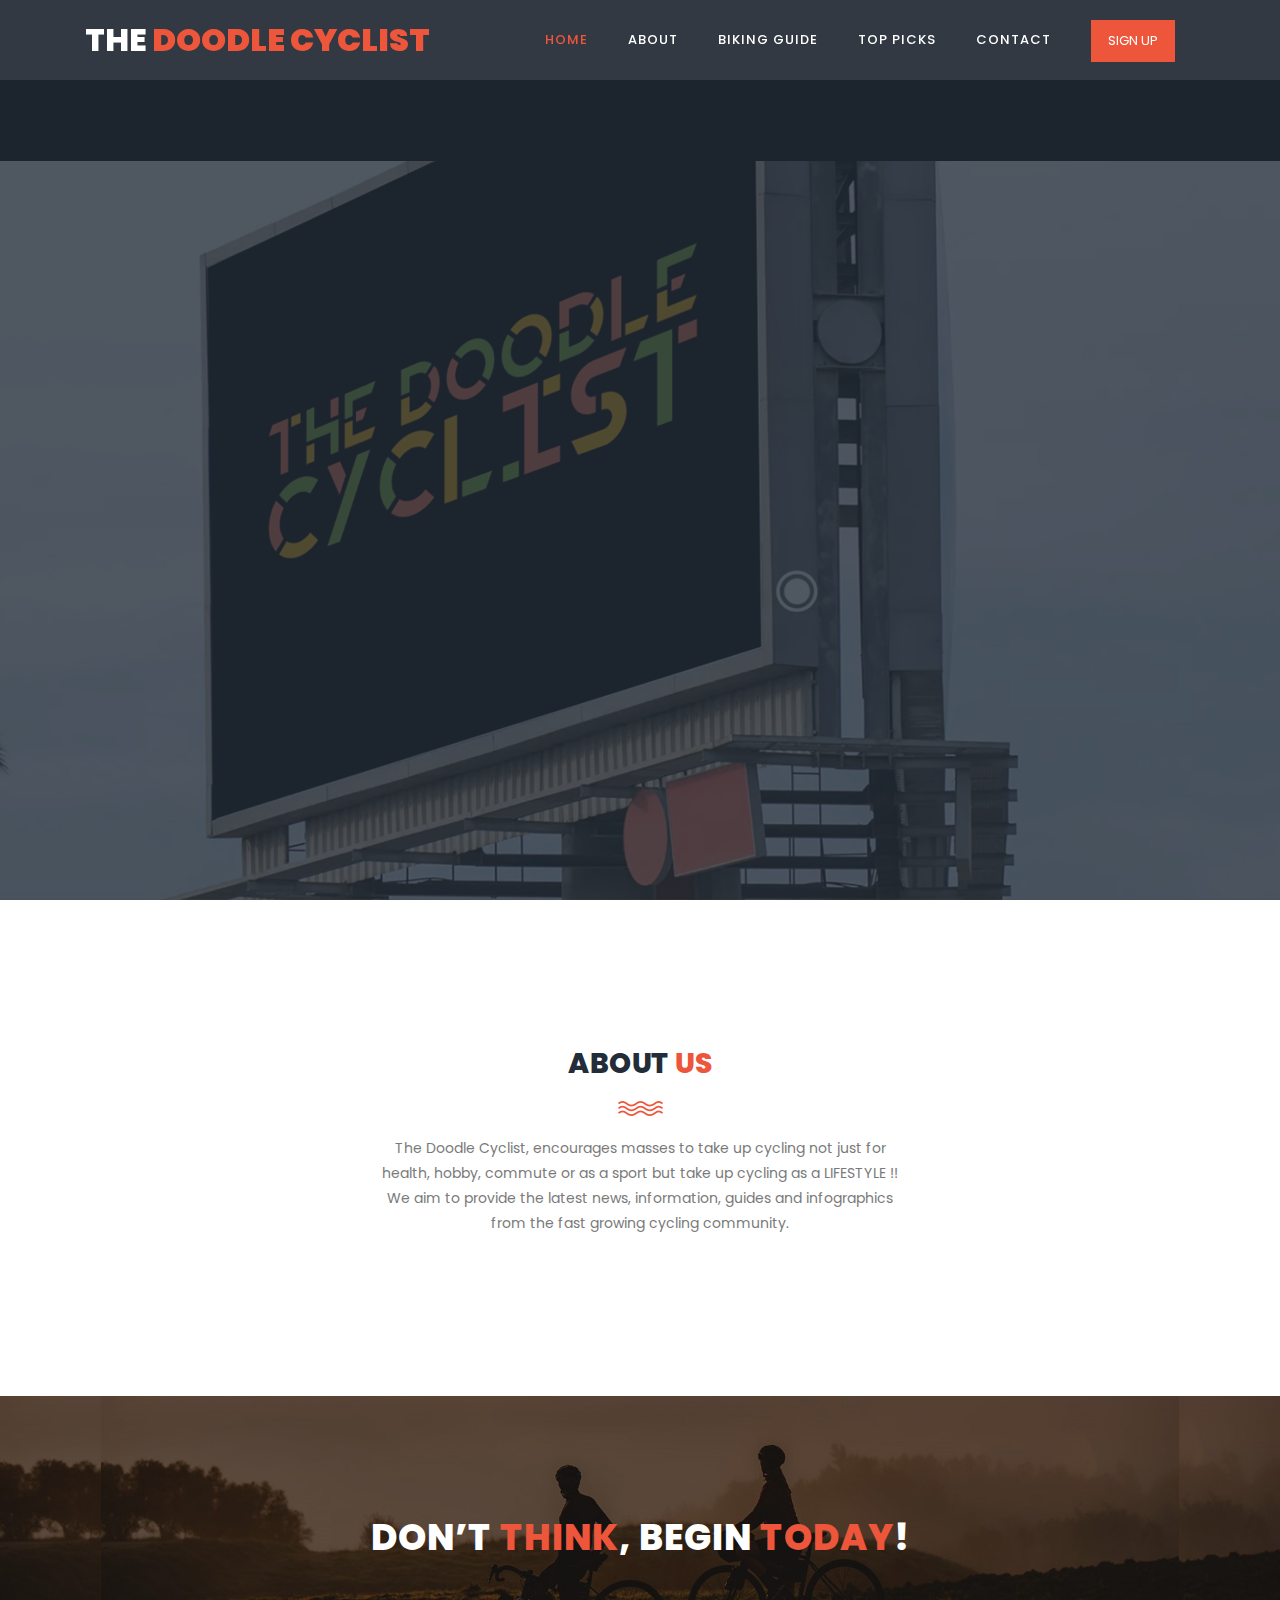
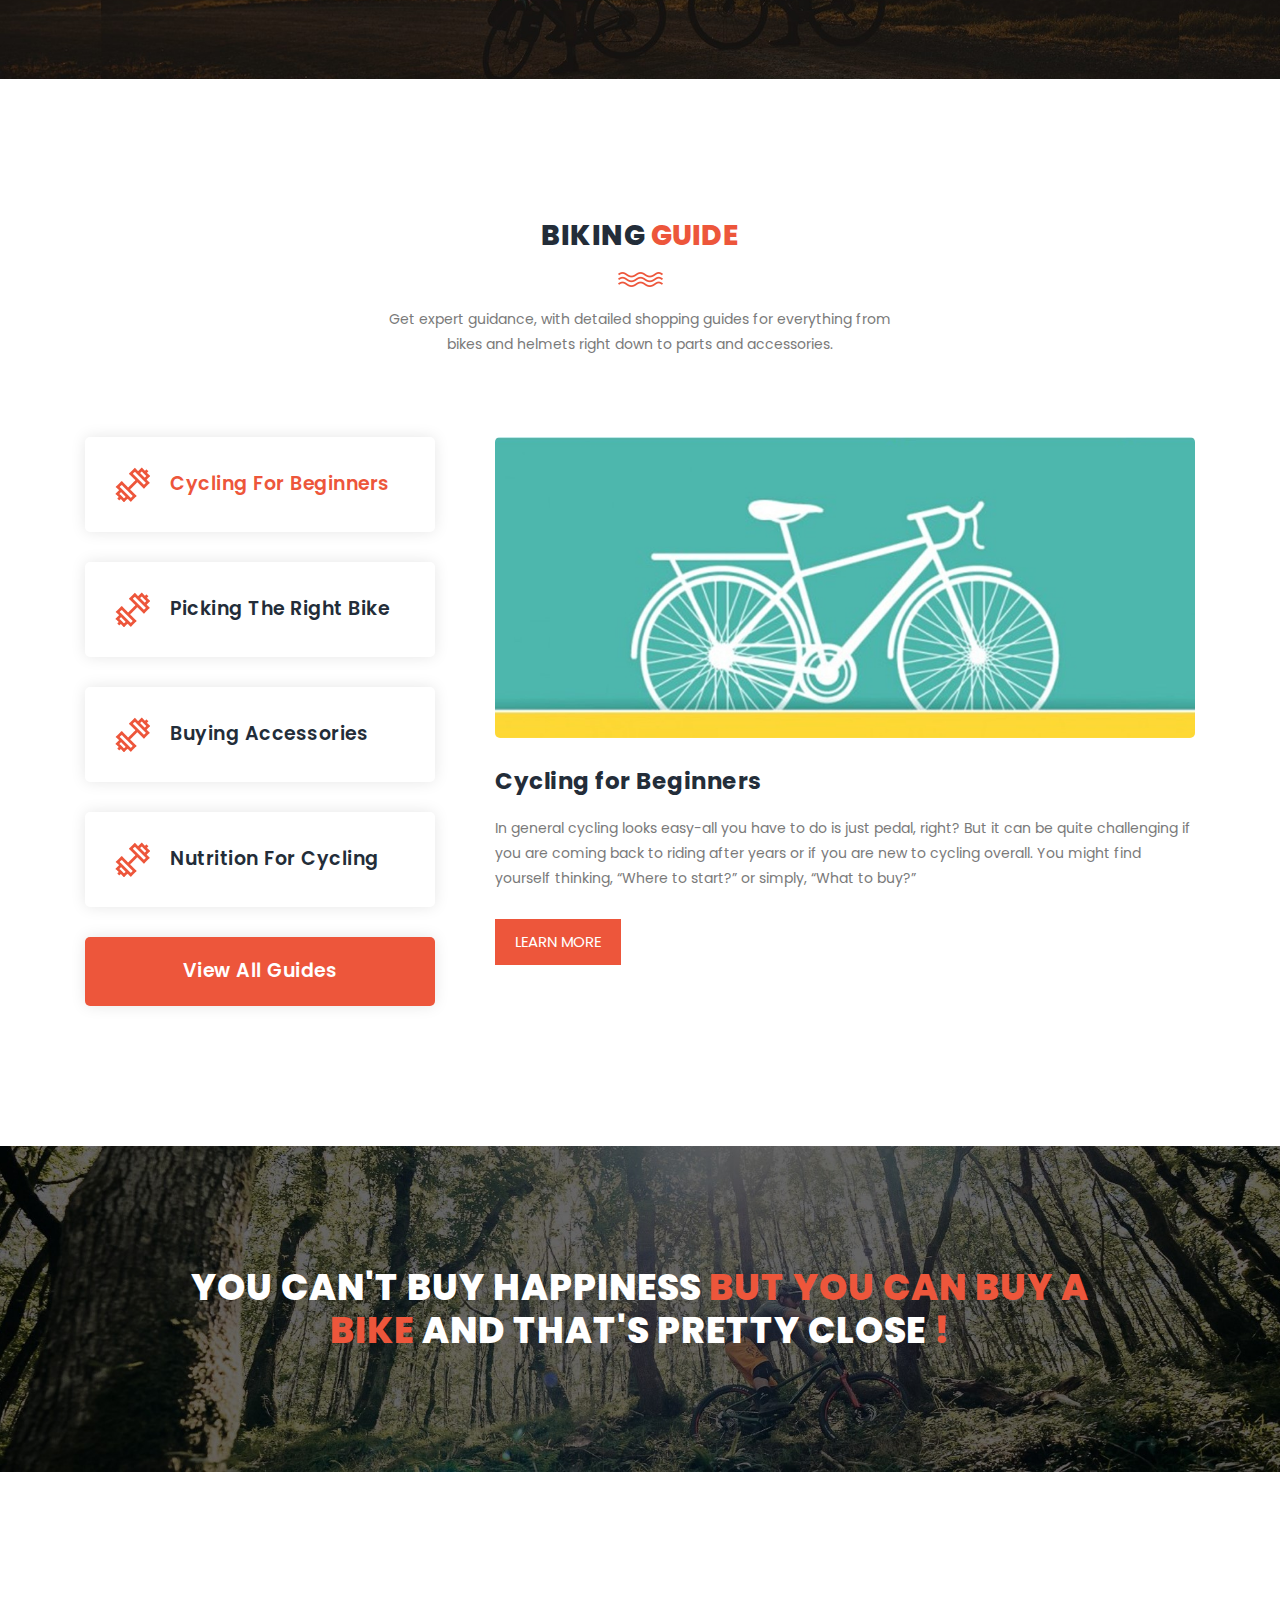
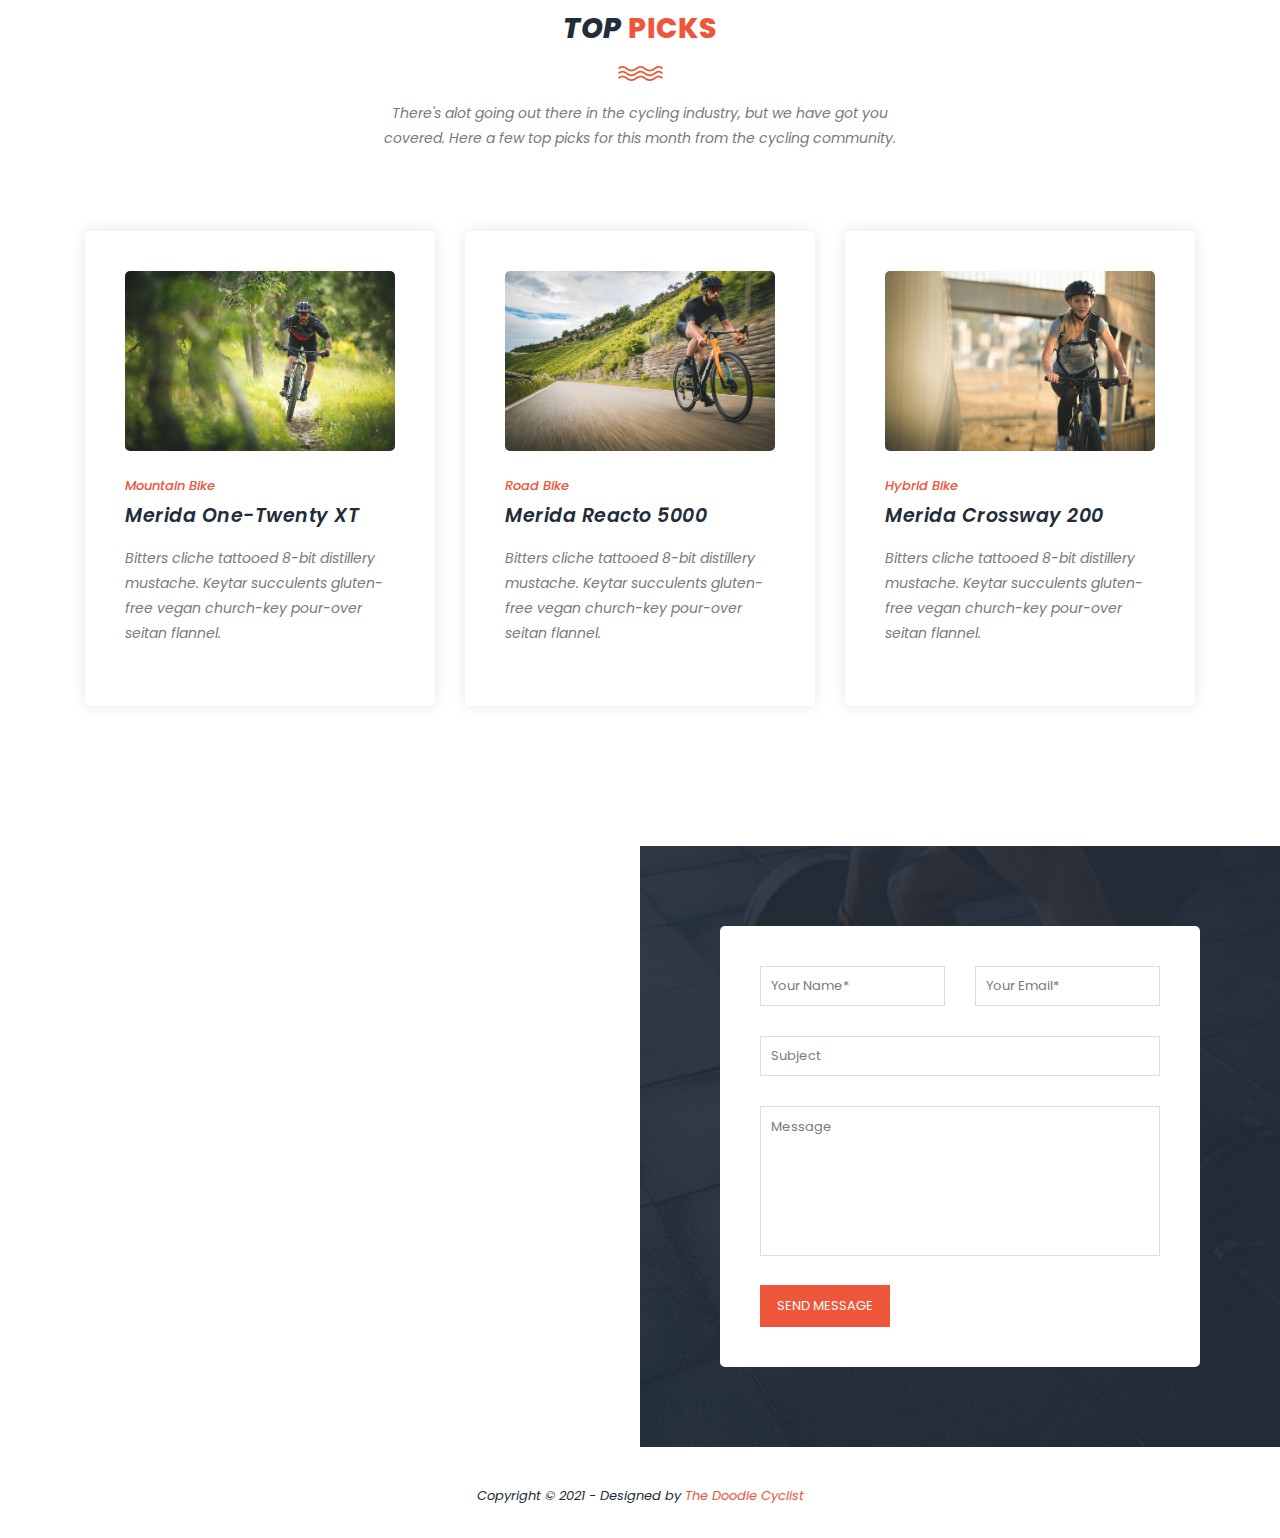
<file: index.html>
<!DOCTYPE html>
<html lang="en">

  <head>

    <meta charset="utf-8">
    <meta name="viewport" content="width=device-width, initial-scale=1, shrink-to-fit=no">
    <meta name="description" content="">
    <meta name="author" content="">
    <link href="https://fonts.googleapis.com/css?family=Poppins:100,100i,200,200i,300,300i,400,400i,500,500i,600,600i,700,700i,800,800i,900,900i&display=swap" rel="stylesheet">

    <title>The Doodle Cyclist</title>
<!--

TemplateMo 548 Training Studio

https://templatemo.com/tm-548-training-studio

-->
    <!-- Additional CSS Files -->
    <link rel="stylesheet" type="text/css" href="assets/css/bootstrap.min.css">

    <link rel="stylesheet" type="text/css" href="assets/css/font-awesome.css">

    <link rel="stylesheet" href="assets/css/templatemo-training-studio.css">

    </head>
    
    <body>
    
    <!-- ***** Preloader Start ***** -->
    <div id="js-preloader" class="js-preloader">
      <div class="preloader-inner">
        <span class="dot"></span>
        <div class="dots">
          <span></span>
          <span></span>
          <span></span>
        </div>
      </div>
    </div>
    <!-- ***** Preloader End ***** -->
    
    
    <!-- ***** Header Area Start ***** -->
    <header class="header-area header-sticky">
        <div class="container">
            <div class="row">
                <div class="col-12">
                    <nav class="main-nav">
                        <!-- ***** Logo Start ***** -->
                        <a href="index.html" class="logo">The<em> Doodle Cyclist</em></a>
                        <!-- ***** Logo End ***** -->
                        <!-- ***** Menu Start ***** -->
                        <ul class="nav">
                            <li class="scroll-to-section"><a href="#top" class="active">Home</a></li>
                            <li class="scroll-to-section"><a href="#features">About</a></li>
                            <li class="scroll-to-section"><a href="#our-classes">Biking Guide</a></li>
                            <li class="scroll-to-section"><a href="#trainers">Top Picks</a></li>
                            <li class="scroll-to-section"><a href="#contact-us">Contact</a></li> 
                            <li class="main-button"><a href="#">Sign Up</a></li>
                        </ul>        
                        <a class='menu-trigger'>
                            <span>Menu</span>
                        </a>
                        <!-- ***** Menu End ***** -->
                    </nav>
                </div>
            </div>
        </div>
    </header>
    <!-- ***** Header Area End ***** -->

    <!-- ***** Main Banner Area Start ***** -->
    <div class="main-banner" id="top">
        <video autoplay muted loop id="bg-video">
            <source src="assets/images/TDC_3.mp4" type="video/mp4" />
        </video>
        

        <div class="video-overlay header-text">
            <div class="caption">
                <h6> </h6>
                <h2> <em><br>  </em></h2>
                <div class="main-button scroll-to-section">
                    <!-- <a href="#features">Become a member</a> -->
                </div>
            </div>
        </div>
    </div>
    <!-- ***** Main Banner Area End ***** -->

    <!-- ***** Features Item Start ***** -->
    <section class="section" id="features">
        <div class="container">
            <div class="row">
                <div class="col-lg-6 offset-lg-3">
                    <div class="section-heading">
                        <h2>About <em>Us</em></h2>
                        <img src="assets/images/line-dec.png" alt="waves">
                        <p>The Doodle Cyclist, encourages masses to take up cycling not just for health, hobby, commute or as a sport but take up cycling as a LIFESTYLE !!<br>We aim to provide the latest news, information, guides and infographics from the fast growing cycling community.
</p>
                    </div>
                </div>
                <!-- <div class="col-lg-6">
                    <ul class="features-items">
                        <li class="feature-item">
                            <div class="left-icon">
                                <img src="assets/images/features-first-icon.png" alt="First One">
                            </div>
                            <div class="right-content">
                                <h4>Cycling for Beginners</h4>
                                <p>From finding the right bike to gearing up, we've got you covered.</p>
                                <a href="https://www.facebook.com/thedoodlecyclist" class="text-button">Discover More</a>
                            </div>
                        </li>
                        <li class="feature-item">
                            <div class="left-icon">
                                <img src="assets/images/features-first-icon.png" alt="second one">
                            </div>
                            <div class="right-content">
                                <h4>Nutrition for cyclists</h4>
                                <p>Our guide to what to buy and what you need to know about taking in the right fuel for your riding</p>
                                <a href="#" class="text-button">Discover More</a>
                            </div>
                        </li>
                        <li class="feature-item">
                            <div class="left-icon">
                                <img src="assets/images/features-first-icon.png" alt="third gym training">
                            </div>
                            <div class="right-content">
                                <h4>Guide to Picking the Perfect Cycle</h4>
                                <p>From frame size to extra features, here’s how to find your perfect ride.</p>
                                <a href="#" class="text-button">Discover More</a>
                            </div>
                        </li>
                    </ul>
                </div>
                <div class="col-lg-6">
                    <ul class="features-items">
                        <li class="feature-item">
                            <div class="left-icon">
                                <img src="assets/images/features-first-icon.png" alt="fourth muscle">
                            </div>
                            <div class="right-content">
                                <h4>Guide to essential cycling accessories</h4>
                                <p>Cycling accessories can make your time on two wheels easier, safer and more comfortable.</p>
                                <a href="#" class="text-button">Discover More</a>
                            </div>
                        </li>
                        <li class="feature-item">
                            <div class="left-icon">
                                <img src="assets/images/features-first-icon.png" alt="training fifth">
                            </div>
                            <div class="right-content">
                                <h4>Guide to maintain your bike</h4>
                                <p>ff</p>
                                <a href="#" class="text-button">Discover More</a>
                            </div>
                        </li>
                        <li class="feature-item">
                            <div class="left-icon">
                                <img src="assets/images/features-first-icon.png" alt="gym training">
                            </div>
                            <div class="right-content">
                                <h4>Body Building Course</h4>
                                <p>Suspendisse fringilla et nisi et mattis. Curabitur sed finibus nisi. Integer nibh sapien, vehicula et auctor.</p>
                                <a href="#" class="text-button">Discover More</a>
                            </div>
                        </li>
                    </ul>
                </div> -->
            </div>
        </div>
    </section>
    <!-- ***** Features Item End ***** -->

    <!-- ***** Call to Action Start ***** -->
    <section class="section" id="call-to-action">
        <div class="container">
            <div class="row">
                <div class="col-lg-10 offset-lg-1">
                    <div class="cta-content">
                        <h2>Don’t <em>think</em>, begin <em>today</em>!</h2>
                        <!-- <p>Ut consectetur, metus sit amet aliquet placerat, enim est ultricies ligula, sit amet dapibus odio augue eget libero. Morbi tempus mauris a nisi luctus imperdiet.</p>
                        <div class="main-button scroll-to-section">
                            <a href="#our-classes">Become a member</a>
                        </div> -->
                    </div>
                </div>
            </div>
        </div>
    </section>
    <!-- ***** Call to Action End ***** -->

    <!-- ***** Our Classes Start ***** -->
    <section class="section" id="our-classes">
        <div class="container">
            <div class="row">
                <div class="col-lg-6 offset-lg-3">
                    <div class="section-heading">
                        <h2>Biking <em>Guide</em></h2>
                        <img src="assets/images/line-dec.png" alt="">
                        <p>Get expert guidance, with detailed shopping guides for everything from bikes and helmets right down to parts and accessories.</p>
                    </div>
                </div>
            </div>
            <div class="row" id="tabs">
              <div class="col-lg-4">
                <ul>
                  <li><a href='#tabs-1'><img src="assets/images/tabs-first-icon.png" alt="">Cycling for Beginners</a></li>
                  <li><a href='#tabs-2'><img src="assets/images/tabs-first-icon.png" alt="">Picking the right bike</a></a></li>
                  <li><a href='#tabs-3'><img src="assets/images/tabs-first-icon.png" alt="">Buying accessories</a></a></li>
                  <li><a href='#tabs-4'><img src="assets/images/tabs-first-icon.png" alt="">Nutrition for cycling</a></a></li>
                  <div class="main-rounded-button"><a href="#">View All Guides</a></div>
                </ul>
              </div>
              <div class="col-lg-8">
                <section class='tabs-content'>
                  <article id='tabs-1'>
                    <img src="assets/images/training-image-01.jpg" alt="First Class">
                    <h4>Cycling for Beginners</h4>
                    <p>In general cycling looks easy-all you have to do is just pedal, right? But it can be quite challenging if you are coming back to riding after years or if you are new to cycling overall. You might find yourself thinking, “Where to start?” or simply, “What to buy?”</p>
                    <div class="main-button">
                        <a href="#">Learn More</a>
                    </div>
                  </article>
                  <article id='tabs-2'>
                    <img src="assets/images/training-image-02.jpg" alt="Second Training">
                    <h4>Picking the right bike</h4>
                    <p>Some of you might be riding the same bike you got for your 10th birthday or may be your kid’s cycle. Sure, it will still got you where you need to go, but it is definitely time for an upgrade. Picking the right bike isn’t as simple as you may think. From frame size to extra features, here’s how to find your perfect ride.</p>
                    <div class="main-button">
                        <a href="#">Learn More</a>
                    </div>
                  </article>
                  <article id='tabs-3'>
                    <img src="assets/images/training-image-03.jpg" alt="Third Class">
                    <h4>Buying accessories</h4>
                    <p>The wide range of bike accessories available in a typical bike shop can be confusing and attracting at the same time. What’s a hydration bladder? Why might you need a turbo trainer? Are mudguards really necessary? In reality, many people cycle happily in their normal clothes, but if you do ride regularly, whether to keep fit or for commuting, there are a number of cycling accessories that can make your time on two wheels easier, safer and more comfortable. Some are essential, while others are nice to have.
                    </p>
                    <div class="main-button">
                        <a href="#">Learn More</a>
                    </div>
                  </article>
                  <article id='tabs-4'>
                    <img src="assets/images/training-image-04.jpg" alt="Fourth Training">
                    <h4>Nutrition for cycling</h4>
                    <p>When it comes to nutrition, there’s alot of information available. Some of it can be confusing, conflicting or just complicated. Here's our guide to what to buy and what you need to know about taking in the right fuel for your riding</p>
                    <div class="main-button">
                        <a href="#">Learn More</a>
                    </div>
                  </article>
                </section>
              </div>
            </div>
        </div>
    </section>
    <!-- ***** Our Classes End ***** -->
    
    <!-- <section class="section" id="schedule">
        <div class="container">
            <div class="row">
                <div class="col-lg-6 offset-lg-3">
                    <div class="section-heading dark-bg">
                        <h2>Classes <em>Schedule</em></h2>
                        <img src="assets/images/line-dec.png" alt="">
                        <p>Nunc urna sem, laoreet ut metus id, aliquet consequat magna. Sed viverra ipsum dolor, ultricies fermentum massa consequat eu.</p>
                    </div>
                </div>
            </div>
            <div class="row">
                <div class="col-lg-12">
                    <div class="filters">
                        <ul class="schedule-filter">
                            <li class="active" data-tsfilter="monday">Monday</li>
                            <li data-tsfilter="tuesday">Tuesday</li>
                            <li data-tsfilter="wednesday">Wednesday</li>
                            <li data-tsfilter="thursday">Thursday</li>
                            <li data-tsfilter="friday">Friday</li>
                        </ul>
                    </div>
                </div>
                <div class="col-lg-10 offset-lg-1">
                    <div class="schedule-table filtering">
                        <table>
                            <tbody>
                                <tr>
                                    <td class="day-time">Fitness Class</td>
                                    <td class="monday ts-item show" data-tsmeta="monday">10:00AM - 11:30AM</td>
                                    <td class="tuesday ts-item" data-tsmeta="tuesday">2:00PM - 3:30PM</td>
                                    <td>William G. Stewart</td>
                                </tr>
                                <tr>
                                    <td class="day-time">Muscle Training</td>
                                    <td class="friday ts-item" data-tsmeta="friday">10:00AM - 11:30AM</td>
                                    <td class="thursday friday ts-item" data-tsmeta="thursday" data-tsmeta="friday">2:00PM - 3:30PM</td>
                                    <td>Paul D. Newman</td>
                                </tr>
                                <tr>
                                    <td class="day-time">Body Building</td>
                                    <td class="tuesday ts-item" data-tsmeta="tuesday">10:00AM - 11:30AM</td>
                                    <td class="monday ts-item show" data-tsmeta="monday">2:00PM - 3:30PM</td>
                                    <td>Boyd C. Harris</td>
                                </tr>
                                <tr>
                                    <td class="day-time">Yoga Training Class</td>
                                    <td class="wednesday ts-item" data-tsmeta="wednesday">10:00AM - 11:30AM</td>
                                    <td class="friday ts-item" data-tsmeta="friday">2:00PM - 3:30PM</td>
                                    <td>Hector T. Daigle</td>
                                </tr>
                                <tr>
                                    <td class="day-time">Advanced Training</td>
                                    <td class="thursday ts-item" data-tsmeta="thursday">10:00AM - 11:30AM</td>
                                    <td class="wednesday ts-item" data-tsmeta="wednesday">2:00PM - 3:30PM</td>
                                    <td>Bret D. Bowers</td>
                                </tr>
                            </tbody>
                        </table>
                    </div>
                </div>
            </div>
        </div>
    </section> -->
    <section class="section" id="call-to-action1">
        <div class="container">
            <div class="row">
                <div class="col-lg-10 offset-lg-1">
                    <div class="cta-content">
                        <h2>you can't buy happiness <em>but you can buy a bike</em> and that's pretty close <em>!</h2>
                        <!-- <p>Ut consectetur, metus sit amet aliquet placerat, enim est ultricies ligula, sit amet dapibus odio augue eget libero. Morbi tempus mauris a nisi luctus imperdiet.</p>
                        <div class="main-button scroll-to-section">
                            <a href="#our-classes">Become a member</a>
                        </div> -->
                    </div>
                </div>
            </div>
        </div>
    </section>


    <!-- ***** Testimonials Starts ***** -->
    <section class="section" id="trainers">
        <div class="container">
            <div class="row">
                <div class="col-lg-6 offset-lg-3">
                    <div class="section-heading">
                        <h2>Top <em>Picks</em></h2>
                        <img src="assets/images/line-dec.png" alt="">
                        <p>There's alot going out there in the cycling industry, but we have got you covered. Here a few top picks for this month from the cycling community.</p>
                    </div>
                </div>
            </div>
            <div class="row">
                <div class="col-lg-4">
                    <div class="trainer-item">
                        <div class="image-thumb">
                            <img src="assets/images/merida-mountainbikes-one-twenty.jpg" alt="">
                        </div>
                        <div class="down-content">
                            <span>Mountain Bike</span>
                            <h4>Merida One-Twenty XT</h4>
                            <p>Bitters cliche tattooed 8-bit distillery mustache. Keytar succulents gluten-free vegan church-key pour-over seitan flannel.</p>
                           <!--  <ul class="social-icons">
                                <li><a href="#"><i class="fa fa-facebook"></i></a></li>
                                <li><a href="#"><i class="fa fa-twitter"></i></a></li>
                                <li><a href="#"><i class="fa fa-linkedin"></i></a></li>
                                <li><a href="#"><i class="fa fa-behance"></i></a></li>
                            </ul> -->
                        </div>
                    </div>
                </div>
                <div class="col-lg-4">
                    <div class="trainer-item">
                        <div class="image-thumb">
                            <img src="assets/images/merida-road-bikes-reacto-5000.jpg" alt="">
                        </div>
                        <div class="down-content">
                            <span>Road Bike</span>
                            <h4>Merida Reacto 5000</h4>
                            <p>Bitters cliche tattooed 8-bit distillery mustache. Keytar succulents gluten-free vegan church-key pour-over seitan flannel.</p>
                            <!-- <ul class="social-icons">
                                <li><a href="#"><i class="fa fa-facebook"></i></a></li>
                                <li><a href="#"><i class="fa fa-twitter"></i></a></li>
                                <li><a href="#"><i class="fa fa-linkedin"></i></a></li>
                                <li><a href="#"><i class="fa fa-behance"></i></a></li>
                            </ul> -->
                        </div>
                    </div>
                </div>
                <div class="col-lg-4">
                    <div class="trainer-item">
                        <div class="image-thumb">
                            <img src="assets/images/merida-fitness-speeder.jpg" alt="">
                        </div>
                        <div class="down-content">
                            <span>Hybrid Bike</span>
                            <h4>Merida Crossway 200</h4>
                            <p>Bitters cliche tattooed 8-bit distillery mustache. Keytar succulents gluten-free vegan church-key pour-over seitan flannel.</p>
                            <!-- <ul class="social-icons">
                                <li><a href="#"><i class="fa fa-facebook"></i></a></li>
                                <li><a href="#"><i class="fa fa-twitter"></i></a></li>
                                <li><a href="#"><i class="fa fa-linkedin"></i></a></li>
                                <li><a href="#"><i class="fa fa-behance"></i></a></li>
                            </ul> -->
                        </div>
                    </div>
                </div>
            </div>
        </div>
    </section>
    <!-- ***** Testimonials Ends ***** -->
    
    <!-- ***** Contact Us Area Starts ***** -->
    <section class="section" id="contact-us">
        <div class="container-fluid">
            <div class="row">
                <div class="col-lg-6 col-md-6 col-xs-12">
                    <div id="map">
                      <iframe src="https://www.google.com/maps/embed?pb=!1m18!1m12!1m3!1d14639751.880104719!2d78.46516264788431!3d21.931041702068306!2m3!1f0!2f0!3f0!3m2!1i1024!2i768!4f13.1!3m3!1m2!1s0x30635ff06b92b791%3A0xd78c4fa1854213a6!2sIndia!5e0!3m2!1sen!2sin!4v1624302753001!5m2!1sen!2sin" width="100%" height="600px" frameborder="0" style="border:0" allowfullscreen></iframe>
                    
                    </div>
                </div>
                <div class="col-lg-6 col-md-6 col-xs-12">
                    <div class="contact-form">
                        <form id="contact" action="" method="post">
                          <div class="row">
                            <div class="col-md-6 col-sm-12">
                              <fieldset>
                                <input name="name" type="text" id="name" placeholder="Your Name*" required="">
                              </fieldset>
                            </div>
                            <div class="col-md-6 col-sm-12">
                              <fieldset>
                                <input name="email" type="text" id="email" pattern="[^ @]*@[^ @]*" placeholder="Your Email*" required="">
                              </fieldset>
                            </div>
                            <div class="col-md-12 col-sm-12">
                              <fieldset>
                                <input name="subject" type="text" id="subject" placeholder="Subject">
                              </fieldset>
                            </div>
                            <div class="col-lg-12">
                              <fieldset>
                                <textarea name="message" rows="6" id="message" placeholder="Message" required=""></textarea>
                              </fieldset>
                            </div>
                            <div class="col-lg-12">
                              <fieldset>
                                <button type="submit" id="form-submit" class="main-button">Send Message</button>
                              </fieldset>
                            </div>
                          </div>
                        </form>
                    </div>
                </div>
            </div>
        </div>
    </section>
    <!-- ***** Contact Us Area Ends ***** -->
    
    <!-- ***** Footer Start ***** -->
    <footer>
        <div class="container">
            <div class="row">
                <div class="col-lg-12">
                    <p>Copyright &copy; 2021
                    
                    - Designed by <a rel="nofollow" href="https://www.facebook.com/thedoodlecyclist" class="tm-text-link" target="_parent">The Doodle Cyclist</a></p>
                    
                    <!-- You shall support us a little via PayPal to info@templatemo.com -->
                    
                </div>
            </div>
        </div>
    </footer>

    <!-- jQuery -->
    <script src="assets/js/jquery-2.1.0.min.js"></script>

    <!-- Bootstrap -->
    <script src="assets/js/popper.js"></script>
    <script src="assets/js/bootstrap.min.js"></script>

    <!-- Plugins -->
    <script src="assets/js/scrollreveal.min.js"></script>
    <script src="assets/js/waypoints.min.js"></script>
    <script src="assets/js/jquery.counterup.min.js"></script>
    <script src="assets/js/imgfix.min.js"></script> 
    <script src="assets/js/mixitup.js"></script> 
    <script src="assets/js/accordions.js"></script>
    
    <!-- Global Init -->
    <script src="assets/js/custom.js"></script>

  </body>
</html>
</file>
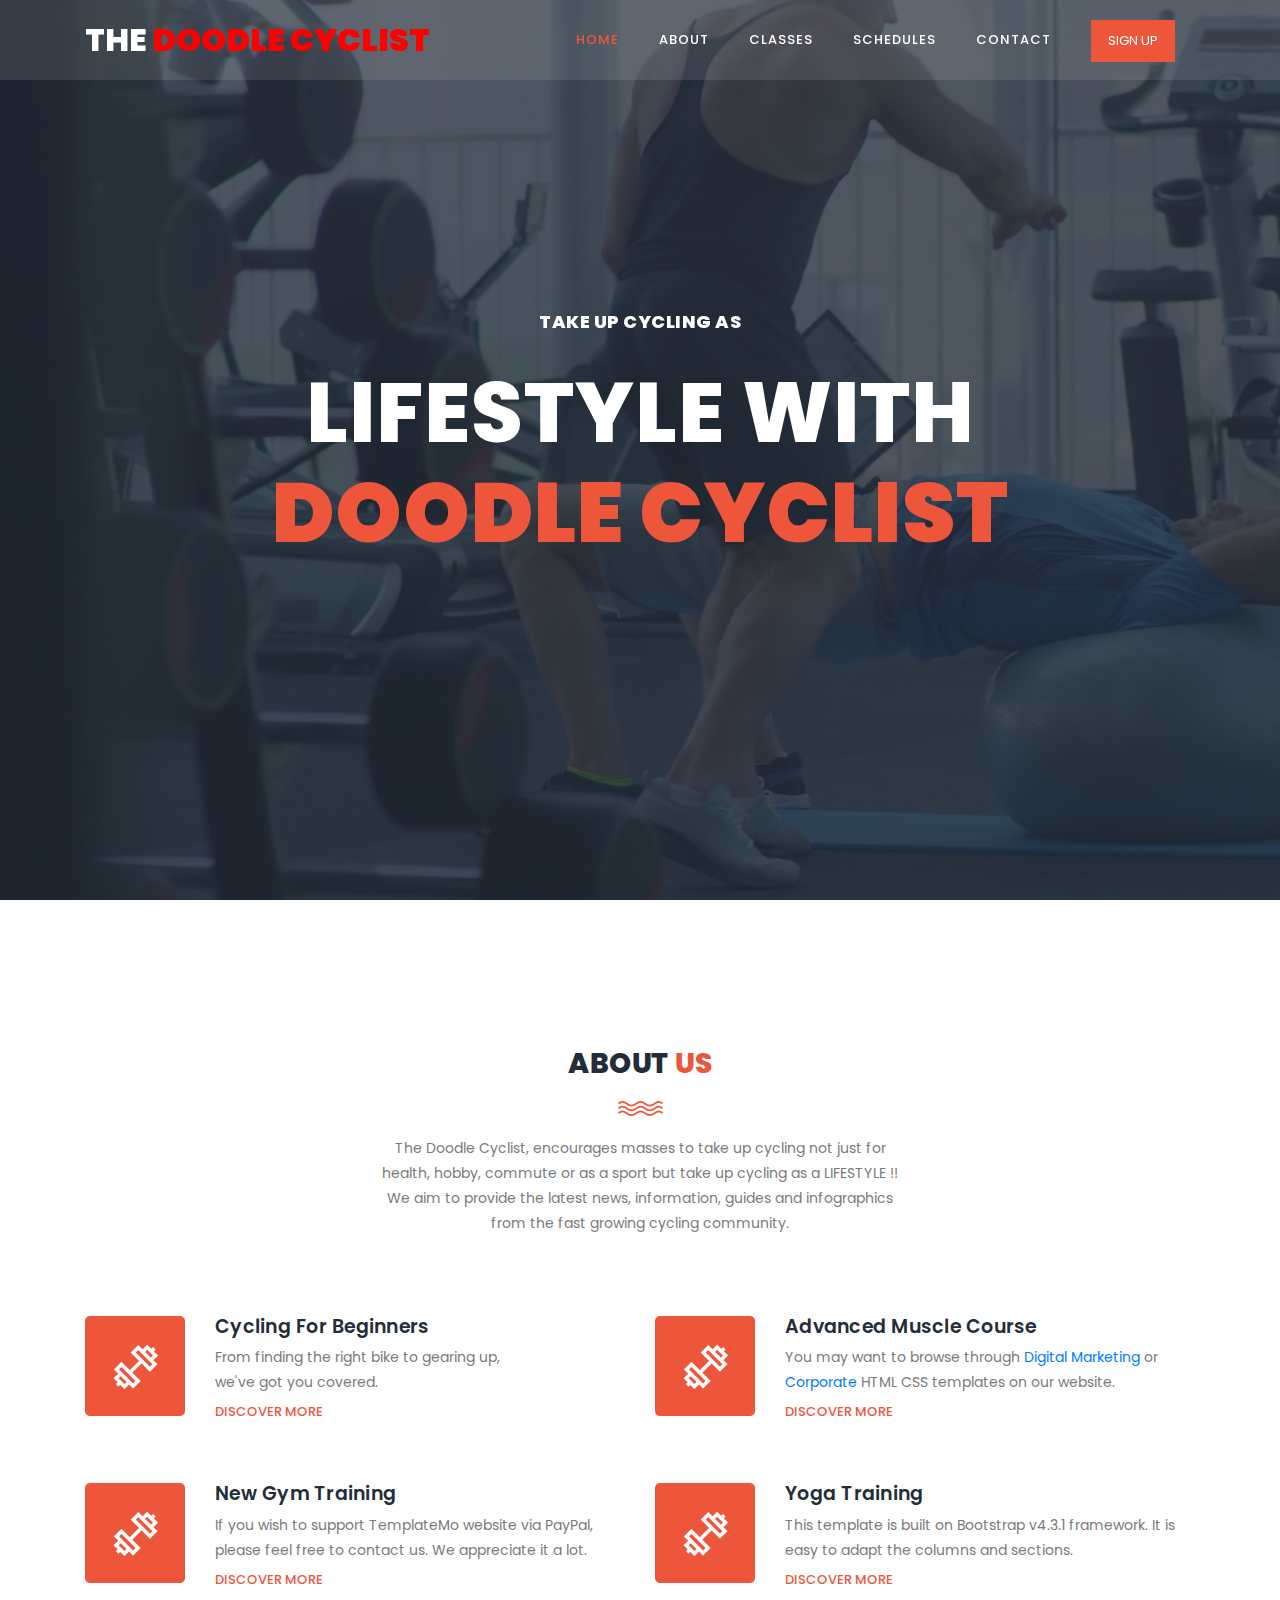
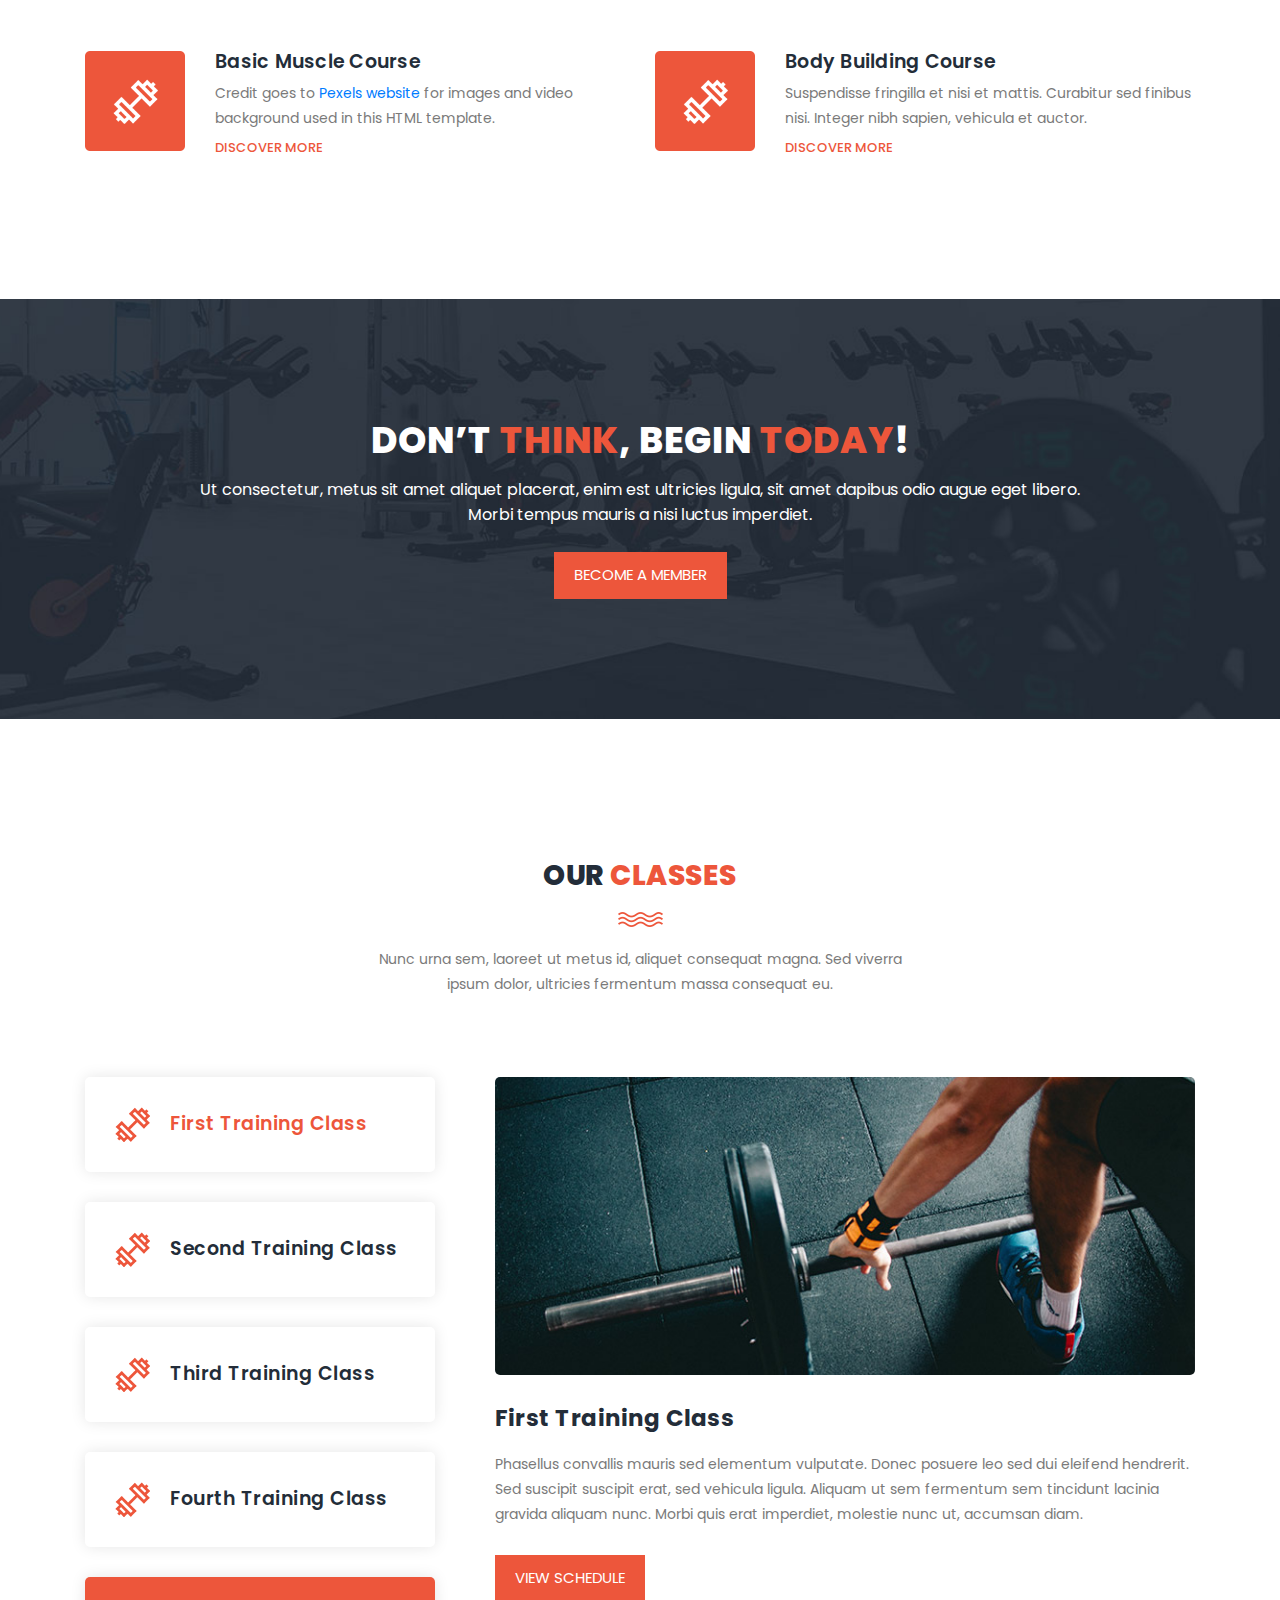
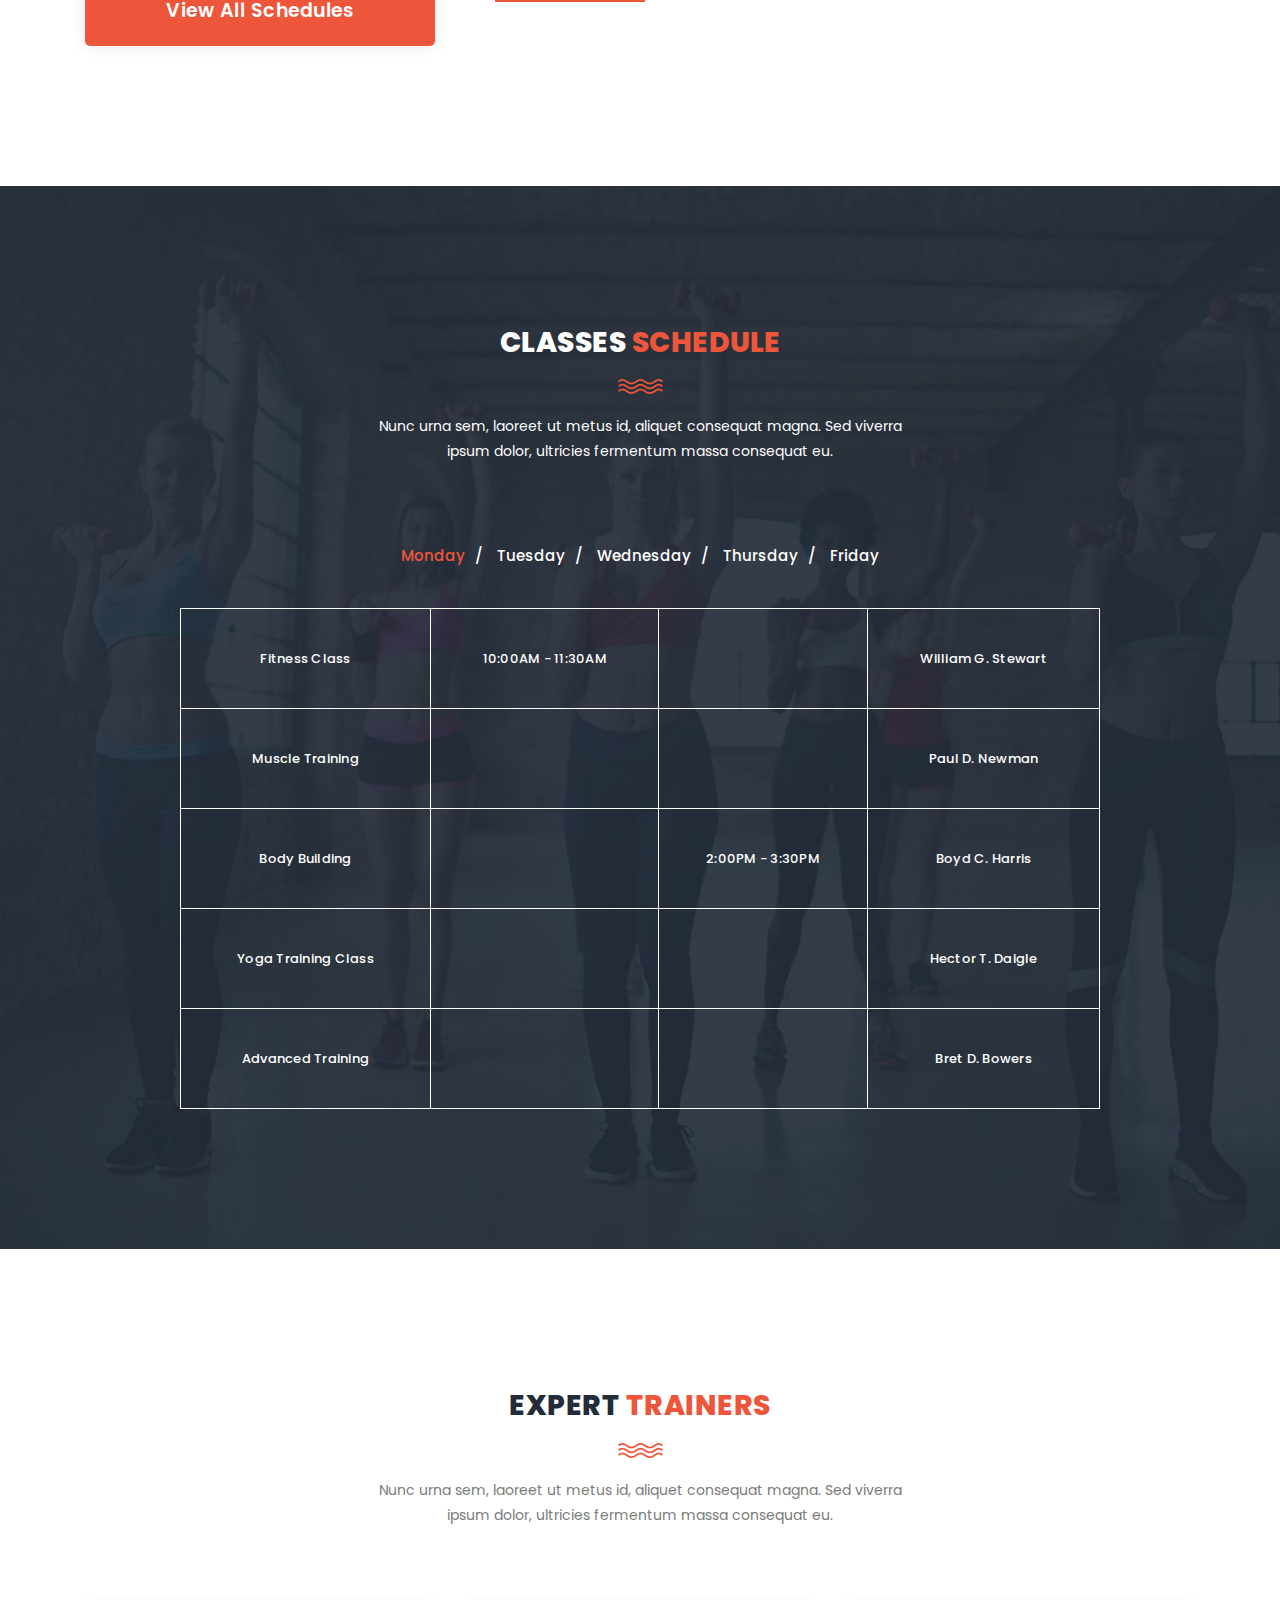
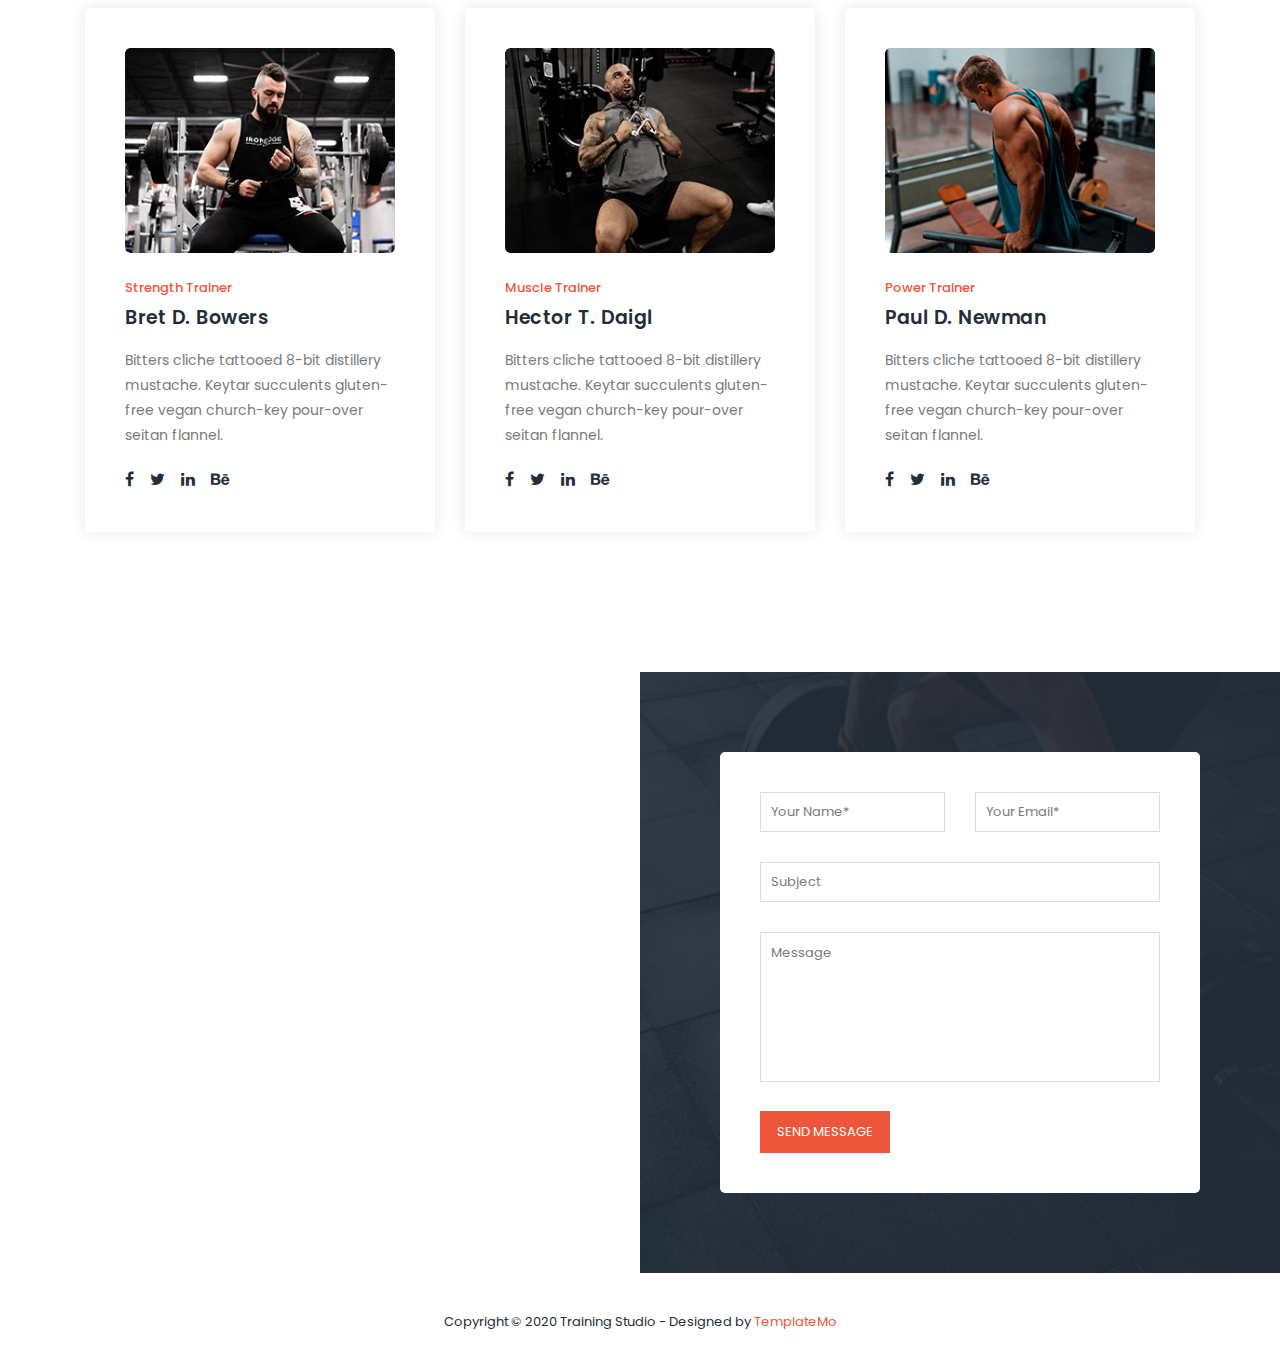
<file: tdc_v1/index.html>
<!DOCTYPE html>
<html lang="en">

  <head>

    <meta charset="utf-8">
    <meta name="viewport" content="width=device-width, initial-scale=1, shrink-to-fit=no">
    <meta name="description" content="">
    <meta name="author" content="">
    <link href="https://fonts.googleapis.com/css?family=Poppins:100,100i,200,200i,300,300i,400,400i,500,500i,600,600i,700,700i,800,800i,900,900i&display=swap" rel="stylesheet">

    <title>The Doodle Cyclist</title>
<!--

TemplateMo 548 Training Studio

https://templatemo.com/tm-548-training-studio

-->
    <!-- Additional CSS Files -->
    <link rel="stylesheet" type="text/css" href="assets/css/bootstrap.min.css">

    <link rel="stylesheet" type="text/css" href="assets/css/font-awesome.css">

    <link rel="stylesheet" href="assets/css/templatemo-training-studio.css">

    </head>
    
    <body>
    
    <!-- ***** Preloader Start ***** -->
    <div id="js-preloader" class="js-preloader">
      <div class="preloader-inner">
        <span class="dot"></span>
        <div class="dots">
          <span></span>
          <span></span>
          <span></span>
        </div>
      </div>
    </div>
    <!-- ***** Preloader End ***** -->
    
    
    <!-- ***** Header Area Start ***** -->
    <header class="header-area header-sticky">
        <div class="container">
            <div class="row">
                <div class="col-12">
                    <nav class="main-nav">
                        <!-- ***** Logo Start ***** -->
                        <a href="index.html" class="logo">The<em> Doodle Cyclist</em></a>
                        <!-- ***** Logo End ***** -->
                        <!-- ***** Menu Start ***** -->
                        <ul class="nav">
                            <li class="scroll-to-section"><a href="#top" class="active">Home</a></li>
                            <li class="scroll-to-section"><a href="#features">About</a></li>
                            <li class="scroll-to-section"><a href="#our-classes">Classes</a></li>
                            <li class="scroll-to-section"><a href="#schedule">Schedules</a></li>
                            <li class="scroll-to-section"><a href="#contact-us">Contact</a></li> 
                            <li class="main-button"><a href="#">Sign Up</a></li>
                        </ul>        
                        <a class='menu-trigger'>
                            <span>Menu</span>
                        </a>
                        <!-- ***** Menu End ***** -->
                    </nav>
                </div>
            </div>
        </div>
    </header>
    <!-- ***** Header Area End ***** -->

    <!-- ***** Main Banner Area Start ***** -->
    <div class="main-banner" id="top">
        <video autoplay muted loop id="bg-video">
            <source src="assets/images/gym-video.mp4" type="video/mp4" />
        </video>

        <div class="video-overlay header-text">
            <div class="caption">
                <h6>take up cycling as</h6>
                <h2>lifestyle with<em><br>Doodle Cyclist</em></h2>
                <div class="main-button scroll-to-section">
                    <!-- <a href="#features">Become a member</a> -->
                </div>
            </div>
        </div>
    </div>
    <!-- ***** Main Banner Area End ***** -->

    <!-- ***** Features Item Start ***** -->
    <section class="section" id="features">
        <div class="container">
            <div class="row">
                <div class="col-lg-6 offset-lg-3">
                    <div class="section-heading">
                        <h2>About <em>Us</em></h2>
                        <img src="assets/images/line-dec.png" alt="waves">
                        <p>The Doodle Cyclist, encourages masses to take up cycling not just for health, hobby, commute or as a sport but take up cycling as a LIFESTYLE !!<br>We aim to provide the latest news, information, guides and infographics from the fast growing cycling community.
</p>
                    </div>
                </div>
                <div class="col-lg-6">
                    <ul class="features-items">
                        <li class="feature-item">
                            <div class="left-icon">
                                <img src="assets/images/features-first-icon.png" alt="First One">
                            </div>
                            <div class="right-content">
                                <h4>Cycling for Beginners</h4>
                                <p>From finding the right bike to gearing up, we've got you covered.</p>
                                <a href="#" class="text-button">Discover More</a>
                            </div>
                        </li>
                        <li class="feature-item">
                            <div class="left-icon">
                                <img src="assets/images/features-first-icon.png" alt="second one">
                            </div>
                            <div class="right-content">
                                <h4>New Gym Training</h4>
                                <p>If you wish to support TemplateMo website via PayPal, please feel free to contact us. We appreciate it a lot.</p>
                                <a href="#" class="text-button">Discover More</a>
                            </div>
                        </li>
                        <li class="feature-item">
                            <div class="left-icon">
                                <img src="assets/images/features-first-icon.png" alt="third gym training">
                            </div>
                            <div class="right-content">
                                <h4>Basic Muscle Course</h4>
                                <p>Credit goes to <a rel="nofollow" href="https://www.pexels.com" target="_blank">Pexels website</a> for images and video background used in this HTML template.</p>
                                <a href="#" class="text-button">Discover More</a>
                            </div>
                        </li>
                    </ul>
                </div>
                <div class="col-lg-6">
                    <ul class="features-items">
                        <li class="feature-item">
                            <div class="left-icon">
                                <img src="assets/images/features-first-icon.png" alt="fourth muscle">
                            </div>
                            <div class="right-content">
                                <h4>Advanced Muscle Course</h4>
                                <p>You may want to browse through <a rel="nofollow" href="https://templatemo.com/tag/digital-marketing" target="_parent">Digital Marketing</a> or <a href="https://templatemo.com/tag/corporate">Corporate</a> HTML CSS templates on our website.</p>
                                <a href="#" class="text-button">Discover More</a>
                            </div>
                        </li>
                        <li class="feature-item">
                            <div class="left-icon">
                                <img src="assets/images/features-first-icon.png" alt="training fifth">
                            </div>
                            <div class="right-content">
                                <h4>Yoga Training</h4>
                                <p>This template is built on Bootstrap v4.3.1 framework. It is easy to adapt the columns and sections.</p>
                                <a href="#" class="text-button">Discover More</a>
                            </div>
                        </li>
                        <li class="feature-item">
                            <div class="left-icon">
                                <img src="assets/images/features-first-icon.png" alt="gym training">
                            </div>
                            <div class="right-content">
                                <h4>Body Building Course</h4>
                                <p>Suspendisse fringilla et nisi et mattis. Curabitur sed finibus nisi. Integer nibh sapien, vehicula et auctor.</p>
                                <a href="#" class="text-button">Discover More</a>
                            </div>
                        </li>
                    </ul>
                </div>
            </div>
        </div>
    </section>
    <!-- ***** Features Item End ***** -->

    <!-- ***** Call to Action Start ***** -->
    <section class="section" id="call-to-action">
        <div class="container">
            <div class="row">
                <div class="col-lg-10 offset-lg-1">
                    <div class="cta-content">
                        <h2>Don’t <em>think</em>, begin <em>today</em>!</h2>
                        <p>Ut consectetur, metus sit amet aliquet placerat, enim est ultricies ligula, sit amet dapibus odio augue eget libero. Morbi tempus mauris a nisi luctus imperdiet.</p>
                        <div class="main-button scroll-to-section">
                            <a href="#our-classes">Become a member</a>
                        </div>
                    </div>
                </div>
            </div>
        </div>
    </section>
    <!-- ***** Call to Action End ***** -->

    <!-- ***** Our Classes Start ***** -->
    <section class="section" id="our-classes">
        <div class="container">
            <div class="row">
                <div class="col-lg-6 offset-lg-3">
                    <div class="section-heading">
                        <h2>Our <em>Classes</em></h2>
                        <img src="assets/images/line-dec.png" alt="">
                        <p>Nunc urna sem, laoreet ut metus id, aliquet consequat magna. Sed viverra ipsum dolor, ultricies fermentum massa consequat eu.</p>
                    </div>
                </div>
            </div>
            <div class="row" id="tabs">
              <div class="col-lg-4">
                <ul>
                  <li><a href='#tabs-1'><img src="assets/images/tabs-first-icon.png" alt="">First Training Class</a></li>
                  <li><a href='#tabs-2'><img src="assets/images/tabs-first-icon.png" alt="">Second Training Class</a></a></li>
                  <li><a href='#tabs-3'><img src="assets/images/tabs-first-icon.png" alt="">Third Training Class</a></a></li>
                  <li><a href='#tabs-4'><img src="assets/images/tabs-first-icon.png" alt="">Fourth Training Class</a></a></li>
                  <div class="main-rounded-button"><a href="#">View All Schedules</a></div>
                </ul>
              </div>
              <div class="col-lg-8">
                <section class='tabs-content'>
                  <article id='tabs-1'>
                    <img src="assets/images/training-image-01.jpg" alt="First Class">
                    <h4>First Training Class</h4>
                    <p>Phasellus convallis mauris sed elementum vulputate. Donec posuere leo sed dui eleifend hendrerit. Sed suscipit suscipit erat, sed vehicula ligula. Aliquam ut sem fermentum sem tincidunt lacinia gravida aliquam nunc. Morbi quis erat imperdiet, molestie nunc ut, accumsan diam.</p>
                    <div class="main-button">
                        <a href="#">View Schedule</a>
                    </div>
                  </article>
                  <article id='tabs-2'>
                    <img src="assets/images/training-image-02.jpg" alt="Second Training">
                    <h4>Second Training Class</h4>
                    <p>Integer dapibus, est vel dapibus mattis, sem mauris luctus leo, ac pulvinar quam tortor a velit. Praesent ultrices erat ante, in ultricies augue ultricies faucibus. Nam tellus nibh, ullamcorper at mattis non, rhoncus sed massa. Cras quis pulvinar eros. Orci varius natoque penatibus et magnis dis parturient montes, nascetur ridiculus mus.</p>
                    <div class="main-button">
                        <a href="#">View Schedule</a>
                    </div>
                  </article>
                  <article id='tabs-3'>
                    <img src="assets/images/training-image-03.jpg" alt="Third Class">
                    <h4>Third Training Class</h4>
                    <p>Fusce laoreet malesuada rhoncus. Donec ultricies diam tortor, id auctor neque posuere sit amet. Aliquam pharetra, augue vel cursus porta, nisi tortor vulputate sapien, id scelerisque felis magna id felis. Proin neque metus, pellentesque pharetra semper vel, accumsan a neque.</p>
                    <div class="main-button">
                        <a href="#">View Schedule</a>
                    </div>
                  </article>
                  <article id='tabs-4'>
                    <img src="assets/images/training-image-04.jpg" alt="Fourth Training">
                    <h4>Fourth Training Class</h4>
                    <p>Pellentesque habitant morbi tristique senectus et netus et malesuada fames ac turpis egestas. Aenean ultrices elementum odio ac tempus. Etiam eleifend orci lectus, eget venenatis ipsum commodo et.</p>
                    <div class="main-button">
                        <a href="#">View Schedule</a>
                    </div>
                  </article>
                </section>
              </div>
            </div>
        </div>
    </section>
    <!-- ***** Our Classes End ***** -->
    
    <section class="section" id="schedule">
        <div class="container">
            <div class="row">
                <div class="col-lg-6 offset-lg-3">
                    <div class="section-heading dark-bg">
                        <h2>Classes <em>Schedule</em></h2>
                        <img src="assets/images/line-dec.png" alt="">
                        <p>Nunc urna sem, laoreet ut metus id, aliquet consequat magna. Sed viverra ipsum dolor, ultricies fermentum massa consequat eu.</p>
                    </div>
                </div>
            </div>
            <div class="row">
                <div class="col-lg-12">
                    <div class="filters">
                        <ul class="schedule-filter">
                            <li class="active" data-tsfilter="monday">Monday</li>
                            <li data-tsfilter="tuesday">Tuesday</li>
                            <li data-tsfilter="wednesday">Wednesday</li>
                            <li data-tsfilter="thursday">Thursday</li>
                            <li data-tsfilter="friday">Friday</li>
                        </ul>
                    </div>
                </div>
                <div class="col-lg-10 offset-lg-1">
                    <div class="schedule-table filtering">
                        <table>
                            <tbody>
                                <tr>
                                    <td class="day-time">Fitness Class</td>
                                    <td class="monday ts-item show" data-tsmeta="monday">10:00AM - 11:30AM</td>
                                    <td class="tuesday ts-item" data-tsmeta="tuesday">2:00PM - 3:30PM</td>
                                    <td>William G. Stewart</td>
                                </tr>
                                <tr>
                                    <td class="day-time">Muscle Training</td>
                                    <td class="friday ts-item" data-tsmeta="friday">10:00AM - 11:30AM</td>
                                    <td class="thursday friday ts-item" data-tsmeta="thursday" data-tsmeta="friday">2:00PM - 3:30PM</td>
                                    <td>Paul D. Newman</td>
                                </tr>
                                <tr>
                                    <td class="day-time">Body Building</td>
                                    <td class="tuesday ts-item" data-tsmeta="tuesday">10:00AM - 11:30AM</td>
                                    <td class="monday ts-item show" data-tsmeta="monday">2:00PM - 3:30PM</td>
                                    <td>Boyd C. Harris</td>
                                </tr>
                                <tr>
                                    <td class="day-time">Yoga Training Class</td>
                                    <td class="wednesday ts-item" data-tsmeta="wednesday">10:00AM - 11:30AM</td>
                                    <td class="friday ts-item" data-tsmeta="friday">2:00PM - 3:30PM</td>
                                    <td>Hector T. Daigle</td>
                                </tr>
                                <tr>
                                    <td class="day-time">Advanced Training</td>
                                    <td class="thursday ts-item" data-tsmeta="thursday">10:00AM - 11:30AM</td>
                                    <td class="wednesday ts-item" data-tsmeta="wednesday">2:00PM - 3:30PM</td>
                                    <td>Bret D. Bowers</td>
                                </tr>
                            </tbody>
                        </table>
                    </div>
                </div>
            </div>
        </div>
    </section>

    <!-- ***** Testimonials Starts ***** -->
    <section class="section" id="trainers">
        <div class="container">
            <div class="row">
                <div class="col-lg-6 offset-lg-3">
                    <div class="section-heading">
                        <h2>Expert <em>Trainers</em></h2>
                        <img src="assets/images/line-dec.png" alt="">
                        <p>Nunc urna sem, laoreet ut metus id, aliquet consequat magna. Sed viverra ipsum dolor, ultricies fermentum massa consequat eu.</p>
                    </div>
                </div>
            </div>
            <div class="row">
                <div class="col-lg-4">
                    <div class="trainer-item">
                        <div class="image-thumb">
                            <img src="assets/images/first-trainer.jpg" alt="">
                        </div>
                        <div class="down-content">
                            <span>Strength Trainer</span>
                            <h4>Bret D. Bowers</h4>
                            <p>Bitters cliche tattooed 8-bit distillery mustache. Keytar succulents gluten-free vegan church-key pour-over seitan flannel.</p>
                            <ul class="social-icons">
                                <li><a href="#"><i class="fa fa-facebook"></i></a></li>
                                <li><a href="#"><i class="fa fa-twitter"></i></a></li>
                                <li><a href="#"><i class="fa fa-linkedin"></i></a></li>
                                <li><a href="#"><i class="fa fa-behance"></i></a></li>
                            </ul>
                        </div>
                    </div>
                </div>
                <div class="col-lg-4">
                    <div class="trainer-item">
                        <div class="image-thumb">
                            <img src="assets/images/second-trainer.jpg" alt="">
                        </div>
                        <div class="down-content">
                            <span>Muscle Trainer</span>
                            <h4>Hector T. Daigl</h4>
                            <p>Bitters cliche tattooed 8-bit distillery mustache. Keytar succulents gluten-free vegan church-key pour-over seitan flannel.</p>
                            <ul class="social-icons">
                                <li><a href="#"><i class="fa fa-facebook"></i></a></li>
                                <li><a href="#"><i class="fa fa-twitter"></i></a></li>
                                <li><a href="#"><i class="fa fa-linkedin"></i></a></li>
                                <li><a href="#"><i class="fa fa-behance"></i></a></li>
                            </ul>
                        </div>
                    </div>
                </div>
                <div class="col-lg-4">
                    <div class="trainer-item">
                        <div class="image-thumb">
                            <img src="assets/images/third-trainer.jpg" alt="">
                        </div>
                        <div class="down-content">
                            <span>Power Trainer</span>
                            <h4>Paul D. Newman</h4>
                            <p>Bitters cliche tattooed 8-bit distillery mustache. Keytar succulents gluten-free vegan church-key pour-over seitan flannel.</p>
                            <ul class="social-icons">
                                <li><a href="#"><i class="fa fa-facebook"></i></a></li>
                                <li><a href="#"><i class="fa fa-twitter"></i></a></li>
                                <li><a href="#"><i class="fa fa-linkedin"></i></a></li>
                                <li><a href="#"><i class="fa fa-behance"></i></a></li>
                            </ul>
                        </div>
                    </div>
                </div>
            </div>
        </div>
    </section>
    <!-- ***** Testimonials Ends ***** -->
    
    <!-- ***** Contact Us Area Starts ***** -->
    <section class="section" id="contact-us">
        <div class="container-fluid">
            <div class="row">
                <div class="col-lg-6 col-md-6 col-xs-12">
                    <div id="map">
                      <iframe src="https://maps.google.com/maps?q=Av.+L%C3%BAcio+Costa,+Rio+de+Janeiro+-+RJ,+Brazil&t=&z=13&ie=UTF8&iwloc=&output=embed" width="100%" height="600px" frameborder="0" style="border:0" allowfullscreen></iframe>
                    </div>
                </div>
                <div class="col-lg-6 col-md-6 col-xs-12">
                    <div class="contact-form">
                        <form id="contact" action="" method="post">
                          <div class="row">
                            <div class="col-md-6 col-sm-12">
                              <fieldset>
                                <input name="name" type="text" id="name" placeholder="Your Name*" required="">
                              </fieldset>
                            </div>
                            <div class="col-md-6 col-sm-12">
                              <fieldset>
                                <input name="email" type="text" id="email" pattern="[^ @]*@[^ @]*" placeholder="Your Email*" required="">
                              </fieldset>
                            </div>
                            <div class="col-md-12 col-sm-12">
                              <fieldset>
                                <input name="subject" type="text" id="subject" placeholder="Subject">
                              </fieldset>
                            </div>
                            <div class="col-lg-12">
                              <fieldset>
                                <textarea name="message" rows="6" id="message" placeholder="Message" required=""></textarea>
                              </fieldset>
                            </div>
                            <div class="col-lg-12">
                              <fieldset>
                                <button type="submit" id="form-submit" class="main-button">Send Message</button>
                              </fieldset>
                            </div>
                          </div>
                        </form>
                    </div>
                </div>
            </div>
        </div>
    </section>
    <!-- ***** Contact Us Area Ends ***** -->
    
    <!-- ***** Footer Start ***** -->
    <footer>
        <div class="container">
            <div class="row">
                <div class="col-lg-12">
                    <p>Copyright &copy; 2020 Training Studio
                    
                    - Designed by <a rel="nofollow" href="https://templatemo.com" class="tm-text-link" target="_parent">TemplateMo</a></p>
                    
                    <!-- You shall support us a little via PayPal to info@templatemo.com -->
                    
                </div>
            </div>
        </div>
    </footer>

    <!-- jQuery -->
    <script src="assets/js/jquery-2.1.0.min.js"></script>

    <!-- Bootstrap -->
    <script src="assets/js/popper.js"></script>
    <script src="assets/js/bootstrap.min.js"></script>

    <!-- Plugins -->
    <script src="assets/js/scrollreveal.min.js"></script>
    <script src="assets/js/waypoints.min.js"></script>
    <script src="assets/js/jquery.counterup.min.js"></script>
    <script src="assets/js/imgfix.min.js"></script> 
    <script src="assets/js/mixitup.js"></script> 
    <script src="assets/js/accordions.js"></script>
    
    <!-- Global Init -->
    <script src="assets/js/custom.js"></script>

  </body>
</html>
</file>
<file: assets/css/templatemo-training-studio.css>
/*

TemplateMo 548 Training Studio

https://templatemo.com/tm-548-training-studio

*/

/* ---------------------------------------------
Table of contents
------------------------------------------------
01. font & reset css
02. reset
03. global styles
04. header
05. banner
06. features
07. testimonials
08. contact
09. footer
10. preloader
11. search
12. portfolio

--------------------------------------------- */
/* 
---------------------------------------------
font & reset css
--------------------------------------------- 
*/
@import url("https://fonts.googleapis.com/css?family=Poppins:100,100i,200,200i,300,300i,400,400i,500,500i,600,600i,700,700i,800,800i,900,900i");
/* 
---------------------------------------------
reset
--------------------------------------------- 
*/
html, body, div, span, applet, object, iframe, h1, h2, h3, h4, h5, h6, p, blockquote, div
pre, a, abbr, acronym, address, big, cite, code, del, dfn, em, font, img, ins, kbd, q,
s, samp, small, strike, strong, sub, sup, tt, var, b, u, i, center, dl, dt, dd, ol, ul, li,
figure, header, nav, section, article, aside, footer, figcaption {
  margin: 0;
  padding: 0;
  border: 0;
  outline: 0;
}

.clearfix:after {
  content: ".";
  display: block;
  clear: both;
  visibility: hidden;
  line-height: 0;
  height: 0;
}

.clearfix {
  display: inline-block;
}

html[xmlns] .clearfix {
  display: block;
}

* html .clearfix {
  height: 1%;
}

ul, li {
  padding: 0;
  margin: 0;
  list-style: none;
}

header, nav, section, article, aside, footer, hgroup {
  display: block;
}

* {
  box-sizing: border-box;
}

html, body {
  font-family: 'Poppins', sans-serif;
  font-weight: 400;
  background-color: #fff;
  font-size: 16px;
  -ms-text-size-adjust: 100%;
  -webkit-font-smoothing: antialiased;
  -moz-osx-font-smoothing: grayscale;
}

a {
  text-decoration: none !important;
}

h1, h2, h3, h4, h5, h6 {
  margin-top: 0px;
  margin-bottom: 0px;
}

ul {
  margin-bottom: 0px;
}

p {
  font-size: 14px;
  line-height: 25px;
  color: #7a7a7a;
}

/* 
---------------------------------------------
global styles
--------------------------------------------- 
*/
html,
body {
  background: #fff;
  font-family: 'Poppins', sans-serif;
}

::selection {
  background: #ed563b;
  color: #fff;
}

::-moz-selection {
  background: #ed563b;
  color: #fff;
}

@media (max-width: 991px) {
  html, body {
    overflow-x: hidden;
  }
  .mobile-top-fix {
    margin-top: 30px;
    margin-bottom: 0px;
  }
  .mobile-bottom-fix {
    margin-bottom: 30px;
  }
  .mobile-bottom-fix-big {
    margin-bottom: 60px;
  }
}

.section-heading {
  text-align: center;
  margin-top: 140px;
  margin-bottom: 80px;
}

.section-heading h2 {
  font-size: 28px;
  font-weight: 800;
  color: #232d39;
  text-transform: uppercase;
  letter-spacing: 0.5px;
  margin-top: 0px;
  margin-bottom: 0px;
}

.section-heading h2 em {
  font-style: normal;
  color: #ed563b;
}

.section-heading img {
  margin: 20px auto;
}

.dark-bg h2 {
  color: #fff;
}

.dark-bg p {
  color: #fff;
}

.main-button a {
  display: inline-block;
  font-size: 15px;
  padding: 12px 20px;
  background-color: #ed563b;
  color: #fff;
  text-align: center;
  font-weight: 400;
  text-transform: uppercase;
  transition: all .3s;
}

.main-button a:hover {
  background-color: #f9735b;
}


/* 
---------------------------------------------
header
--------------------------------------------- 
*/

.background-header {
  background: rgba(250,250,250,0.99) !important;
  height: 80px!important;
  position: fixed!important;
  top: 0px;
  left: 0px;
  right: 0px;
  box-shadow: 0px 0px 10px rgba(0,0,0,0.15)!important;
}

.background-header .logo,
.background-header .main-nav .nav li a {
  color: #232D39!important;
}

.background-header .main-nav .nav li:last-child a {
  color: #fff !important;
}

.background-header .main-nav .nav li:last-child a:hover {
  color: #fff!important;
}

.background-header .main-nav .nav li:hover a {
  color: #ed563b!important;
}

.background-header .nav li a.active {
  color: #ed563b!important;
}

.header-area {
  position: absolute;
  top: 0px;
  left: 0px;
  right: 0px;
  z-index: 100;
  height: 80px;
  background: rgba(250,250,250,0.1);
  -webkit-transition: all .5s ease 0s;
  -moz-transition: all .5s ease 0s;
  -o-transition: all .5s ease 0s;
  transition: all .5s ease 0s;
}

.header-area .main-nav {
  min-height: 80px;
  background: transparent;
}

.header-area .main-nav .logo {
  line-height: 80px;
  color: #fff;
  font-size: 32px;
  font-weight: 800;
  text-transform: uppercase;
  float: left;
  -webkit-transition: all 0.3s ease 0s;
  -moz-transition: all 0.3s ease 0s;
  -o-transition: all 0.3s ease 0s;
  transition: all 0.3s ease 0s;
}

.header-area .main-nav .logo em {
  font-style: normal;
  color: #ed563b;
  font-weight: 900;
}

.header-area .main-nav .nav {
  float: right;
  margin-top: 27px;
  margin-right: 0px;
  background-color: transparent;
  -webkit-transition: all 0.3s ease 0s;
  -moz-transition: all 0.3s ease 0s;
  -o-transition: all 0.3s ease 0s;
  transition: all 0.3s ease 0s;
  position: relative;
  z-index: 999;
}

.header-area .main-nav .nav li {
  padding-left: 20px;
  padding-right: 20px;
}

.header-area .main-nav .nav li a {
  display: block;
  font-weight: 500;
  font-size: 13px;
  color: #7a7a7a;
  text-transform: uppercase;
  -webkit-transition: all 0.3s ease 0s;
  -moz-transition: all 0.3s ease 0s;
  -o-transition: all 0.3s ease 0s;
  transition: all 0.3s ease 0s;
  height: 40px;
  line-height: 40px;
  border: transparent;
  letter-spacing: 1px;
}

.header-area .main-nav .nav li a {
  color: #fff;
}

.header-area .main-nav .nav li:last-child a {
  display: inline-block;
  font-size: 13px;
  padding: 11px 17px;
  background-color: #ed563b;
  color: #fff;
  text-align: center;
  font-weight: 400;
  letter-spacing: 0px;
  text-transform: uppercase;
  transition: all .3s;
  height: auto;
  line-height: 20px;
}

.header-area .main-nav .nav li:last-child a:hover {
  background-color: #f9735b;
  opacity: 1;
}

.header-area .main-nav .nav li:hover a,
.header-area .main-nav .nav li a.active {
  color: #ed563b!important;
  opacity: 1;
}

.background-header .main-nav .nav li:hover a,
.background-header .main-nav .nav li a.active {
  color: #ed563b!important;
  opacity: 1;
}

.header-area .main-nav .menu-trigger {
  cursor: pointer;
  display: block;
  position: absolute;
  top: 23px;
  width: 32px;
  height: 40px;
  text-indent: -9999em;
  z-index: 99;
  right: 40px;
  display: none;
}

.header-area .main-nav .menu-trigger span,
.header-area .main-nav .menu-trigger span:before,
.header-area .main-nav .menu-trigger span:after {
  -moz-transition: all 0.4s;
  -o-transition: all 0.4s;
  -webkit-transition: all 0.4s;
  transition: all 0.4s;
  background-color: #1e1e1e;
  display: block;
  position: absolute;
  width: 30px;
  height: 2px;
  left: 0;
}

.background-header .main-nav .menu-trigger span,
.background-header .main-nav .menu-trigger span:before,
.background-header .main-nav .menu-trigger span:after {
  background-color: #1e1e1e;
}

.header-area .main-nav .menu-trigger span:before,
.header-area .main-nav .menu-trigger span:after {
  -moz-transition: all 0.4s;
  -o-transition: all 0.4s;
  -webkit-transition: all 0.4s;
  transition: all 0.4s;
  background-color: #1e1e1e;
  display: block;
  position: absolute;
  width: 30px;
  height: 2px;
  left: 0;
  width: 75%;
}

.background-header .main-nav .menu-trigger span:before,
.background-header .main-nav .menu-trigger span:after {
  background-color: #1e1e1e;
}

.header-area .main-nav .menu-trigger span:before,
.header-area .main-nav .menu-trigger span:after {
  content: "";
}

.header-area .main-nav .menu-trigger span {
  top: 16px;
}

.header-area .main-nav .menu-trigger span:before {
  -moz-transform-origin: 33% 100%;
  -ms-transform-origin: 33% 100%;
  -webkit-transform-origin: 33% 100%;
  transform-origin: 33% 100%;
  top: -10px;
  z-index: 10;
}

.header-area .main-nav .menu-trigger span:after {
  -moz-transform-origin: 33% 0;
  -ms-transform-origin: 33% 0;
  -webkit-transform-origin: 33% 0;
  transform-origin: 33% 0;
  top: 10px;
}

.header-area .main-nav .menu-trigger.active span,
.header-area .main-nav .menu-trigger.active span:before,
.header-area .main-nav .menu-trigger.active span:after {
  background-color: transparent;
  width: 100%;
}

.header-area .main-nav .menu-trigger.active span:before {
  -moz-transform: translateY(6px) translateX(1px) rotate(45deg);
  -ms-transform: translateY(6px) translateX(1px) rotate(45deg);
  -webkit-transform: translateY(6px) translateX(1px) rotate(45deg);
  transform: translateY(6px) translateX(1px) rotate(45deg);
  background-color: #1e1e1e;
}

.background-header .main-nav .menu-trigger.active span:before {
  background-color: #1e1e1e;
}

.header-area .main-nav .menu-trigger.active span:after {
  -moz-transform: translateY(-6px) translateX(1px) rotate(-45deg);
  -ms-transform: translateY(-6px) translateX(1px) rotate(-45deg);
  -webkit-transform: translateY(-6px) translateX(1px) rotate(-45deg);
  transform: translateY(-6px) translateX(1px) rotate(-45deg);
  background-color: #1e1e1e;
}

.background-header .main-nav .menu-trigger.active span:after {
  background-color: #1e1e1e;
}

.header-area.header-sticky {
  min-height: 80px;
}

.header-area.header-sticky .nav {
  margin-top: 20px !important;
}

.header-area.header-sticky .nav li a.active {
  color: #ed563b;
}

@media (max-width: 1200px) {
  .header-area .main-nav .nav li {
    padding-left: 12px;
    padding-right: 12px;
  }
  .header-area .main-nav:before {
    display: none;
  }
}

@media (max-width: 767px) {
  .header-area .main-nav .logo {
    color: #1e1e1e;
  }
  .header-area.header-sticky .nav li a:hover,
  .header-area.header-sticky .nav li a.active {
    color: #ed563b!important;
    opacity: 1;
  }
  .header-area {
    background-color: #f7f7f7;
    padding: 0px 15px;
    height: 80px;
    box-shadow: none;
    text-align: center;
  }
  .header-area .container {
    padding: 0px;
  }
  .header-area .logo {
    margin-left: 30px;
  }
  .header-area .menu-trigger {
    display: block !important;
  }
  .header-area .main-nav {
    overflow: hidden;
  }
  .header-area .main-nav .nav {
    float: none;
    width: 100%;
    display: none;
    -webkit-transition: all 0s ease 0s;
    -moz-transition: all 0s ease 0s;
    -o-transition: all 0s ease 0s;
    transition: all 0s ease 0s;
    margin-left: 0px;
  }
  .header-area .main-nav .nav li:first-child {
    border-top: 1px solid #eee;
  }
  .header-area .main-nav .nav li:last-child {
    width: 100%;
    background-color: #ed563b;
    color: #fff;
  }
  .header-area .main-nav .nav li:last-child a {
    background-color: #ed563b!important;
  }
  .header-area .main-nav .nav li:last-child a:hover,
  .header-area .main-nav .nav li:last-child:hover a {
    background-color: #ed563b!important;
    color: #fff!important;
  }
  .header-area.header-sticky .nav {
    margin-top: 80px !important;
  }
  .header-area .main-nav .nav li {
    width: 100%;
    background: #fff;
    border-bottom: 1px solid #eee;
    padding-left: 0px !important;
    padding-right: 0px !important;
  }
  .header-area .main-nav .nav li a {
    height: 50px !important;
    line-height: 50px !important;
    padding: 0px !important;
    border: none !important;
    background: #f7f7f7 !important;
    color: #232d39 !important;
  }
  .header-area .main-nav .nav li:last-child a {
    color: #fff!important;
  }
  .header-area .main-nav .nav li a:hover {
    background: #eee !important;
    color: #ed563b!important;
  }
  .header-area .main-nav .nav li.submenu ul {
    position: relative;
    visibility: inherit;
    opacity: 1;
    z-index: 1;
    transform: translateY(0%);
    transition-delay: 0s, 0s, 0.3s;
    top: 0px;
    width: 100%;
    box-shadow: none;
    height: 0px;
  }
  .header-area .main-nav .nav li.submenu ul li a {
    font-size: 12px;
    font-weight: 400;
  }
  .header-area .main-nav .nav li.submenu ul li a:hover:before {
    width: 0px;
  }
  .header-area .main-nav .nav li.submenu ul.active {
    height: auto !important;
  }
  .header-area .main-nav .nav li.submenu:after {
    color: #3B566E;
    right: 25px;
    font-size: 14px;
    top: 15px;
  }
  .header-area .main-nav .nav li.submenu:hover ul, .header-area .main-nav .nav li.submenu:focus ul {
    height: 0px;
  }
}

@media (min-width: 767px) {
  .header-area .main-nav .nav {
    display: flex !important;
  }
}


/* 
---------------------------------------------
banner
--------------------------------------------- 
*/

.main-banner {
  position: relative;
}

#bg-video {
    min-width: 100%;
    min-height: 100vh;
    max-width: 100%;
    max-height: 100vh;
    object-fit: cover;
    z-index: -1;
}

#bg-video::-webkit-media-controls {
    display: none !important;
}

.video-overlay {
    position: absolute;
    background-color: rgba(35,45,57,0.8);
    top: 0;
    left: 0;
    bottom: 7px;
    width: 100%;
}


.main-banner .caption {
  text-align: center;
  position: absolute;
  width: 80%;
  left: 50%;
  top: 50%;
  transform: translate(-50%,-50%);
}

.main-banner .caption h6 {
  margin-top: 0px;
  font-size: 18px;
  text-transform: uppercase;
  font-weight: 800;
  color: #fff;
  letter-spacing: 0.5px;
}

.main-banner .caption h2 {
  margin-top: 30px;
  margin-bottom: 25px;
  font-size: 84px;
  text-transform: uppercase;
  font-weight: 800;
  color: #fff;
  letter-spacing: 1px;
}

.main-banner .caption h2 em {
  font-style: normal;
  color: #ed563b;
  font-weight: 900;
}


/*
---------------------------------------------
features
---------------------------------------------
*/

#features {
  margin-bottom: 80px;
}

.feature-item {
  display: inline-block;
  margin-bottom: 60px;
}

.feature-item .left-icon img {
  float: left;
  margin-right: 30px;
}

.feature-item .right-content {
  display: inline;
}

.feature-item .right-content h4 {
  margin-top: 0px;
  margin-bottom:  7px;
  letter-spacing: 0.25px;
  color: #232d39;
  font-size: 19px;
  font-weight: 600;
  text-transform: capitalize;
}

.feature-item .right-content a.text-button {
  margin-top: 7px;
  display: inline-block;
  font-size: 13px;
  text-transform: uppercase;
  color: #ed563b;
  font-weight: 500;
}

/*
---------------------------------------------
subscribe
---------------------------------------------
*/

#call-to-action {
  padding: 120px 0px;
  background-image: url(../images/cta-bg1.jpg);
  background-position: center center;
  background-repeat: no-repeat;
  background-size: cover;
  text-align: center;
}

#call-to-action1 {
  padding: 120px 0px;
  background-image: url(../images/cta-bg2.jpg);
  background-position: center center;
  background-repeat: no-repeat;
  background-size: cover;
  text-align: center;
}

.cta-content h2 {
  font-size: 36px;
  text-transform: uppercase;
  font-weight: 800;
  color: #fff;
  letter-spacing: 1px;
}

.cta-content h2 em {
  font-style: normal;
  color: #ed563b;
}

.cta-content p {
  font-size: 16px;
  color: #fff;
  margin: 15px 0px 25px 0px;
}



/*
--------------------------------------------
Our Classes
--------------------------------------------
*/

#our-classes {
  margin-bottom: 140px;
}

#tabs ul {
  margin: 0;
  padding: 0;
}
#tabs ul li {
  margin-bottom: 30px;
  display: inline-block;
  width: 100%;
}
#tabs ul li:last-child {
  margin-bottom: 0px;
}
#tabs ul li a {
  text-transform: capitalize;
  width: 100%;
  padding: 30px 30px;
  display: inline-block;
  background-color: #fff;
  box-shadow: 0px 0px 15px rgba(0,0,0,0.1);
  border-radius: 5px;
  font-size: 19px;
  color: #232d39;
  letter-spacing: 0.5px;
  font-weight: 600;
  transition: all 0.3s;
}
#tabs .main-rounded-button a {
  text-align: center;
  padding: 20px 30px;
  width: 100%;
  border-radius: 5px;
  display: inline-block;
  box-shadow: 0px 0px 15px rgba(0,0,0,0.1);
  color: #fff;
  font-size: 19px;
  letter-spacing: 0.5px;
  font-weight: 600;
  background-color: #ed563b;
}
#tabs .main-rounded-button a:hover {
  background-color: #f9735b;
}
#tabs ul li a img {
  max-width: 100%;
  margin-right: 20px;
}
#tabs ul .ui-tabs-active span {
  background: #faf5b2;
  border: #faf5b2;
  line-height: 90px;
  border-bottom: none;
}
#tabs ul .ui-tabs-active a {
  color: #ed563b;
}
#tabs ul .ui-tabs-active span {
  color: #1e1e1e;
}
.tabs-content {
  margin-left: 30px;
  text-align: left;
  display: inline-block;
  transition: all 0.3s;
}
.tabs-content img {
  max-width: 100%;
  overflow: hidden;
  border-radius: 5px;
}
.tabs-content h4 {
  font-size: 23px;
  font-weight: 700;
  color: #232d39;
  letter-spacing: 0.5px;
  margin-bottom: 20px;
  margin-top: 30px;
}
.tabs-content p {
  font-size: 14px;
  color: #7a7a7a;
  margin-bottom: 28px;
}


/* 
---------------------------------------------
schedule
--------------------------------------------- 
*/

#schedule {
  padding: 0px 0px 140px 0px;
  background-image: url(../images/schedule-bg.jpg);
  background-position: center center;
  background-repeat: no-repeat;
  background-size: cover;
}

#schedule table {
  width: 100%;
  text-align: center;
  border: 1px solid #fff;
}

#schedule table tbody {
  border-top: 1px solid #fff; 
}

#schedule table tbody tr {
  border-bottom: 1px solid #fff;
}

#schedule table tbody tr td {
  border-right: 1px solid #fff;
  height: 100px;
}

#schedule table tr td {
  color: #fff;
  font-size: 13px;
  text-transform: capitalize;
  font-weight: 500;
  letter-spacing: 0.25px;
}

.schedule-table.filtering .ts-item {
    opacity: 0;
    transition: all 0.5s;
}

.schedule-table.filtering .ts-item.show {
    opacity: 1;
    transition: all 0.5s;
}

#schedule .filters {
  margin-bottom: 40px;
}
#schedule .filters ul {
  padding: 0;
  text-align: center;
}
#schedule .filters ul li {
  list-style: none;
  display: inline;
  cursor: pointer;
  position: relative;
  margin-right: 10px;
  font-size: 15px;
  font-weight: 500;
  color: #fff;
  text-transform: capitalize;
  -webkit-transition: all 0.3s ease-in-out;
  -moz-transition: all 0.3s ease-in-out;
  -o-transition: all 0.3s ease-in-out;
  -ms-transition: all 0.3s ease-in-out;
  transition: all 0.3s ease-in-out;
}
#schedule .filters ul li:after {
  content: "/";
  margin-left: 10px;
  color: #fff;
}
#schedule .filters ul li:last-child {
  margin-right: 0px;
}
#schedule .filters ul li:last-child::after {
  display: none;
}
#schedule .filters ul li.active,
#schedule .filters ul li:hover {
  color: #ed563b;
}
#schedule .filters-content {
  margin-top: 50px;
}
#schedule .filters-content .show {
  opacity: 1;
  visibility: visible;
  transition: all 350ms;
}
#schedule .filters-content .hide {
  opacity: 0;
  visibility: hidden;
  transition: all 350ms;
}


/* 
---------------------------------------------
trainers
--------------------------------------------- 
*/

#trainers .trainer-item {
  background-color: #fff;
  border-radius: 5px;
  box-shadow: 0px 0px 15px rgba(0,0,0,0.1);
  padding: 40px;
}

#trainers .trainer-item img {
  width: 100%;
  border-radius: 5px;
}

#trainers .trainer-item span {
  font-size: 13px;
  font-weight: 500;
  color: #ed563b;
  display: inline-block;
  margin-top: 25px;
  margin-bottom: 10px;
}

#trainers .trainer-item h4 {
  font-size: 19px;
  font-weight: 600;
  color: #232d39;
  letter-spacing: 0.5px;
  margin-bottom: 18px;
}

#trainers .trainer-item p {
  margin-bottom: 20px;
}

#trainers .trainer-item ul.social-icons li {
  display: inline-block;
  margin-right: 12px;
}

#trainers .trainer-item ul.social-icons li:last-child {
  margin-right: 0px;
}

#trainers .trainer-item ul.social-icons li a {
  color: #232d39;
  transition: all .3s;
}

#trainers .trainer-item ul.social-icons li a:hover {
  color: #ed563b;
}


/* 
---------------------------------------------
contact
--------------------------------------------- 
*/

#contact-us {
  margin-top: 140px;
}

#contact-us .container-fluid .col-lg-6 {
  padding: 0px;
}

#contact-us .contact-form {
  padding: 80px;
  background-image: url(../images/contact-bg.jpg);
  background-position: center center;
  background-repeat: no-repeat;
  background-size: cover;
}

#contact-us .contact-form #contact {
  background-color: #fff;
  padding: 40px;
  border-radius: 5px;
}

.contact-form input,
.contact-form textarea {
  color: #7a7a7a;
  font-size: 13px;
  border: 1px solid #ddd;
  background-color: #fff;
  width: 100%;
  height: 40px;
  outline: none;
  line-height: 40px;
  padding: 0px 10px;
  -webkit-appearance: none;
  -moz-appearance: none;
  appearance: none;
  margin-bottom: 30px;
}

.contact-form textarea {
  height: 150px;
  resize: none;
}

.contact-form ::-webkit-input-placeholder { /* Edge */
  color: #7a7a7a;
}

.contact-form :-ms-input-placeholder { /* Internet Explorer 10-11 */
  color: #7a7a7a;
}

.contact-form ::placeholder {
  color: #7a7a7a;
}

.contact-form button {
  display: inline-block;
  font-size: 13px;
  padding: 11px 17px;
  background-color: #ed563b;
  color: #fff;
  text-align: center;
  font-weight: 400;
  text-transform: uppercase;
  transition: all .3s;
  border: none;
  outline: none;
  margin-top: -8px;
}

.contact-form button:hover {
  background-color: #f9735b;
}




/* 
---------------------------------------------
footer
--------------------------------------------- 
*/
footer {
  text-align: center;
  padding: 30px 0px;
}

footer p {
  color: #232d39;
  font-size: 13px;
}

footer p a {
  cursor: pointer;
  color: #ed563b;
}

footer p a:hover {
  color: #ed563b;
}



/* 
---------------------------------------------
preloader
--------------------------------------------- 
*/

.js-preloader {
    position: fixed;
    top: 0;
    left: 0;
    right: 0;
    bottom: 0;
    background-color: #232d39;
    display: -webkit-box;
    display: flex;
    -webkit-box-align: center;
    align-items: center;
    -webkit-box-pack: center;
    justify-content: center;
    opacity: 1;
    visibility: visible;
    z-index: 9999;
    -webkit-transition: opacity 0.25s ease;
    transition: opacity 0.25s ease;
}

.js-preloader.loaded {
    opacity: 0;
    visibility: hidden;
    pointer-events: none;
}

@-webkit-keyframes dot {
    50% {
        -webkit-transform: translateX(96px);
        transform: translateX(96px);
    }
}

@keyframes dot {
    50% {
        -webkit-transform: translateX(96px);
        transform: translateX(96px);
    }
}

@-webkit-keyframes dots {
    50% {
        -webkit-transform: translateX(-31px);
        transform: translateX(-31px);
    }
}

@keyframes dots {
    50% {
        -webkit-transform: translateX(-31px);
        transform: translateX(-31px);
    }
}

.preloader-inner {
    position: relative;
    width: 142px;
    height: 40px;
    background: #232d39;
}

.preloader-inner .dot {
    position: absolute;
    width: 16px;
    height: 16px;
    top: 12px;
    left: 15px;
    background: #fff;
    border-radius: 50%;
    -webkit-transform: translateX(0);
    transform: translateX(0);
    -webkit-animation: dot 2.8s infinite;
    animation: dot 2.8s infinite;
}

.preloader-inner .dots {
    -webkit-transform: translateX(0);
    transform: translateX(0);
    margin-top: 12px;
    margin-left: 31px;
    -webkit-animation: dots 2.8s infinite;
    animation: dots 2.8s infinite;
}

.preloader-inner .dots span {
    display: block;
    float: left;
    width: 16px;
    height: 16px;
    margin-left: 16px;
    background: #fff;
    border-radius: 50%;
}


/* 
---------------------------------------------
responsive
--------------------------------------------- 
*/


@media (max-width: 992px) {

  .main-banner .caption h2 {
    font-size: 64px;
  }
  #features {
    margin-bottom: 110px;
  }
  #features .feature-item {
    margin-bottom: 30px;
  }
  #our-classes .tabs-content {
    margin-left: 0px;
    margin-top: 30px;
  }
  .trainer-item {
    margin-bottom: 30px;
  }
  #contact-us #map {
    margin-bottom: -7px;
  }
  #contact-us .contact-form {
    padding: 30px;
  }
  #contact-us .contact-form #contact {
    padding: 30px;
  }

}

@media (max-width: 450px) {
  .feature-item .right-content a.text-button {
    margin-left: 130px;
  }
}
</file>
<file: tdc_v1/assets/css/templatemo-training-studio.css>
/*

TemplateMo 548 Training Studio

https://templatemo.com/tm-548-training-studio

*/

/* ---------------------------------------------
Table of contents
------------------------------------------------
01. font & reset css
02. reset
03. global styles
04. header
05. banner
06. features
07. testimonials
08. contact
09. footer
10. preloader
11. search
12. portfolio

--------------------------------------------- */
/* 
---------------------------------------------
font & reset css
--------------------------------------------- 
*/
@import url("https://fonts.googleapis.com/css?family=Poppins:100,100i,200,200i,300,300i,400,400i,500,500i,600,600i,700,700i,800,800i,900,900i");
/* 
---------------------------------------------
reset
--------------------------------------------- 
*/
html, body, div, span, applet, object, iframe, h1, h2, h3, h4, h5, h6, p, blockquote, div
pre, a, abbr, acronym, address, big, cite, code, del, dfn, em, font, img, ins, kbd, q,
s, samp, small, strike, strong, sub, sup, tt, var, b, u, i, center, dl, dt, dd, ol, ul, li,
figure, header, nav, section, article, aside, footer, figcaption {
  margin: 0;
  padding: 0;
  border: 0;
  outline: 0;
}

.clearfix:after {
  content: ".";
  display: block;
  clear: both;
  visibility: hidden;
  line-height: 0;
  height: 0;
}

.clearfix {
  display: inline-block;
}

html[xmlns] .clearfix {
  display: block;
}

* html .clearfix {
  height: 1%;
}

ul, li {
  padding: 0;
  margin: 0;
  list-style: none;
}

header, nav, section, article, aside, footer, hgroup {
  display: block;
}

* {
  box-sizing: border-box;
}

html, body {
  font-family: 'Poppins', sans-serif;
  font-weight: 400;
  background-color: #fff;
  font-size: 16px;
  -ms-text-size-adjust: 100%;
  -webkit-font-smoothing: antialiased;
  -moz-osx-font-smoothing: grayscale;
}

a {
  text-decoration: none !important;
}

h1, h2, h3, h4, h5, h6 {
  margin-top: 0px;
  margin-bottom: 0px;
}

ul {
  margin-bottom: 0px;
}

p {
  font-size: 14px;
  line-height: 25px;
  color: #7a7a7a;
}

/* 
---------------------------------------------
global styles
--------------------------------------------- 
*/
html,
body {
  background: #fff;
  font-family: 'Poppins', sans-serif;
}

::selection {
  background: #ed563b;
  color: #fff;
}

::-moz-selection {
  background: #ed563b;
  color: #fff;
}

@media (max-width: 991px) {
  html, body {
    overflow-x: hidden;
  }
  .mobile-top-fix {
    margin-top: 30px;
    margin-bottom: 0px;
  }
  .mobile-bottom-fix {
    margin-bottom: 30px;
  }
  .mobile-bottom-fix-big {
    margin-bottom: 60px;
  }
}

.section-heading {
  text-align: center;
  margin-top: 140px;
  margin-bottom: 80px;
}

.section-heading h2 {
  font-size: 28px;
  font-weight: 800;
  color: #232d39;
  text-transform: uppercase;
  letter-spacing: 0.5px;
  margin-top: 0px;
  margin-bottom: 0px;
}

.section-heading h2 em {
  font-style: normal;
  color: #ed563b;
}

.section-heading img {
  margin: 20px auto;
}

.dark-bg h2 {
  color: #fff;
}

.dark-bg p {
  color: #fff;
}

.main-button a {
  display: inline-block;
  font-size: 15px;
  padding: 12px 20px;
  background-color: #ed563b;
  color: #fff;
  text-align: center;
  font-weight: 400;
  text-transform: uppercase;
  transition: all .3s;
}

.main-button a:hover {
  background-color: #f9735b;
}


/* 
---------------------------------------------
header
--------------------------------------------- 
*/

.background-header {
  background: rgba(250,250,250,0.99) !important;
  height: 80px!important;
  position: fixed!important;
  top: 0px;
  left: 0px;
  right: 0px;
  box-shadow: 0px 0px 10px rgba(0,0,0,0.15)!important;
}

.background-header .logo,
.background-header .main-nav .nav li a {
  color: #232d39!important;
}

.background-header .main-nav .nav li:last-child a {
  color: #fff !important;
}

.background-header .main-nav .nav li:last-child a:hover {
  color: #fff!important;
}

.background-header .main-nav .nav li:hover a {
  color: #ed563b!important;
}

.background-header .nav li a.active {
  color: #ed563b!important;
}

.header-area {
  position: absolute;
  top: 0px;
  left: 0px;
  right: 0px;
  z-index: 100;
  height: 80px;
  background: rgba(250,250,250,0.1);
  -webkit-transition: all .5s ease 0s;
  -moz-transition: all .5s ease 0s;
  -o-transition: all .5s ease 0s;
  transition: all .5s ease 0s;
}

.header-area .main-nav {
  min-height: 80px;
  background: transparent;
}

.header-area .main-nav .logo {
  line-height: 80px;
  color: #fff;
  font-size: 32px;
  font-weight: 800;
  text-transform: uppercase;
  float: left;
  -webkit-transition: all 0.3s ease 0s;
  -moz-transition: all 0.3s ease 0s;
  -o-transition: all 0.3s ease 0s;
  transition: all 0.3s ease 0s;
}

.header-area .main-nav .logo em {
  font-style: normal;
  color: red;
  font-weight: 900;
}

.header-area .main-nav .nav {
  float: right;
  margin-top: 27px;
  margin-right: 0px;
  background-color: transparent;
  -webkit-transition: all 0.3s ease 0s;
  -moz-transition: all 0.3s ease 0s;
  -o-transition: all 0.3s ease 0s;
  transition: all 0.3s ease 0s;
  position: relative;
  z-index: 999;
}

.header-area .main-nav .nav li {
  padding-left: 20px;
  padding-right: 20px;
}

.header-area .main-nav .nav li a {
  display: block;
  font-weight: 500;
  font-size: 13px;
  color: #7a7a7a;
  text-transform: uppercase;
  -webkit-transition: all 0.3s ease 0s;
  -moz-transition: all 0.3s ease 0s;
  -o-transition: all 0.3s ease 0s;
  transition: all 0.3s ease 0s;
  height: 40px;
  line-height: 40px;
  border: transparent;
  letter-spacing: 1px;
}

.header-area .main-nav .nav li a {
  color: #fff;
}

.header-area .main-nav .nav li:last-child a {
  display: inline-block;
  font-size: 13px;
  padding: 11px 17px;
  background-color: #ed563b;
  color: #fff;
  text-align: center;
  font-weight: 400;
  letter-spacing: 0px;
  text-transform: uppercase;
  transition: all .3s;
  height: auto;
  line-height: 20px;
}

.header-area .main-nav .nav li:last-child a:hover {
  background-color: #f9735b;
  opacity: 1;
}

.header-area .main-nav .nav li:hover a,
.header-area .main-nav .nav li a.active {
  color: #ed563b!important;
  opacity: 1;
}

.background-header .main-nav .nav li:hover a,
.background-header .main-nav .nav li a.active {
  color: #ed563b!important;
  opacity: 1;
}

.header-area .main-nav .menu-trigger {
  cursor: pointer;
  display: block;
  position: absolute;
  top: 23px;
  width: 32px;
  height: 40px;
  text-indent: -9999em;
  z-index: 99;
  right: 40px;
  display: none;
}

.header-area .main-nav .menu-trigger span,
.header-area .main-nav .menu-trigger span:before,
.header-area .main-nav .menu-trigger span:after {
  -moz-transition: all 0.4s;
  -o-transition: all 0.4s;
  -webkit-transition: all 0.4s;
  transition: all 0.4s;
  background-color: #1e1e1e;
  display: block;
  position: absolute;
  width: 30px;
  height: 2px;
  left: 0;
}

.background-header .main-nav .menu-trigger span,
.background-header .main-nav .menu-trigger span:before,
.background-header .main-nav .menu-trigger span:after {
  background-color: #1e1e1e;
}

.header-area .main-nav .menu-trigger span:before,
.header-area .main-nav .menu-trigger span:after {
  -moz-transition: all 0.4s;
  -o-transition: all 0.4s;
  -webkit-transition: all 0.4s;
  transition: all 0.4s;
  background-color: #1e1e1e;
  display: block;
  position: absolute;
  width: 30px;
  height: 2px;
  left: 0;
  width: 75%;
}

.background-header .main-nav .menu-trigger span:before,
.background-header .main-nav .menu-trigger span:after {
  background-color: #1e1e1e;
}

.header-area .main-nav .menu-trigger span:before,
.header-area .main-nav .menu-trigger span:after {
  content: "";
}

.header-area .main-nav .menu-trigger span {
  top: 16px;
}

.header-area .main-nav .menu-trigger span:before {
  -moz-transform-origin: 33% 100%;
  -ms-transform-origin: 33% 100%;
  -webkit-transform-origin: 33% 100%;
  transform-origin: 33% 100%;
  top: -10px;
  z-index: 10;
}

.header-area .main-nav .menu-trigger span:after {
  -moz-transform-origin: 33% 0;
  -ms-transform-origin: 33% 0;
  -webkit-transform-origin: 33% 0;
  transform-origin: 33% 0;
  top: 10px;
}

.header-area .main-nav .menu-trigger.active span,
.header-area .main-nav .menu-trigger.active span:before,
.header-area .main-nav .menu-trigger.active span:after {
  background-color: transparent;
  width: 100%;
}

.header-area .main-nav .menu-trigger.active span:before {
  -moz-transform: translateY(6px) translateX(1px) rotate(45deg);
  -ms-transform: translateY(6px) translateX(1px) rotate(45deg);
  -webkit-transform: translateY(6px) translateX(1px) rotate(45deg);
  transform: translateY(6px) translateX(1px) rotate(45deg);
  background-color: #1e1e1e;
}

.background-header .main-nav .menu-trigger.active span:before {
  background-color: #1e1e1e;
}

.header-area .main-nav .menu-trigger.active span:after {
  -moz-transform: translateY(-6px) translateX(1px) rotate(-45deg);
  -ms-transform: translateY(-6px) translateX(1px) rotate(-45deg);
  -webkit-transform: translateY(-6px) translateX(1px) rotate(-45deg);
  transform: translateY(-6px) translateX(1px) rotate(-45deg);
  background-color: #1e1e1e;
}

.background-header .main-nav .menu-trigger.active span:after {
  background-color: #1e1e1e;
}

.header-area.header-sticky {
  min-height: 80px;
}

.header-area.header-sticky .nav {
  margin-top: 20px !important;
}

.header-area.header-sticky .nav li a.active {
  color: #ed563b;
}

@media (max-width: 1200px) {
  .header-area .main-nav .nav li {
    padding-left: 12px;
    padding-right: 12px;
  }
  .header-area .main-nav:before {
    display: none;
  }
}

@media (max-width: 767px) {
  .header-area .main-nav .logo {
    color: #1e1e1e;
  }
  .header-area.header-sticky .nav li a:hover,
  .header-area.header-sticky .nav li a.active {
    color: #ed563b!important;
    opacity: 1;
  }
  .header-area {
    background-color: #f7f7f7;
    padding: 0px 15px;
    height: 80px;
    box-shadow: none;
    text-align: center;
  }
  .header-area .container {
    padding: 0px;
  }
  .header-area .logo {
    margin-left: 30px;
  }
  .header-area .menu-trigger {
    display: block !important;
  }
  .header-area .main-nav {
    overflow: hidden;
  }
  .header-area .main-nav .nav {
    float: none;
    width: 100%;
    display: none;
    -webkit-transition: all 0s ease 0s;
    -moz-transition: all 0s ease 0s;
    -o-transition: all 0s ease 0s;
    transition: all 0s ease 0s;
    margin-left: 0px;
  }
  .header-area .main-nav .nav li:first-child {
    border-top: 1px solid #eee;
  }
  .header-area .main-nav .nav li:last-child {
    width: 100%;
    background-color: #ed563b;
    color: #fff;
  }
  .header-area .main-nav .nav li:last-child a {
    background-color: #ed563b!important;
  }
  .header-area .main-nav .nav li:last-child a:hover,
  .header-area .main-nav .nav li:last-child:hover a {
    background-color: #ed563b!important;
    color: #fff!important;
  }
  .header-area.header-sticky .nav {
    margin-top: 80px !important;
  }
  .header-area .main-nav .nav li {
    width: 100%;
    background: #fff;
    border-bottom: 1px solid #eee;
    padding-left: 0px !important;
    padding-right: 0px !important;
  }
  .header-area .main-nav .nav li a {
    height: 50px !important;
    line-height: 50px !important;
    padding: 0px !important;
    border: none !important;
    background: #f7f7f7 !important;
    color: #232d39 !important;
  }
  .header-area .main-nav .nav li:last-child a {
    color: #fff!important;
  }
  .header-area .main-nav .nav li a:hover {
    background: #eee !important;
    color: #ed563b!important;
  }
  .header-area .main-nav .nav li.submenu ul {
    position: relative;
    visibility: inherit;
    opacity: 1;
    z-index: 1;
    transform: translateY(0%);
    transition-delay: 0s, 0s, 0.3s;
    top: 0px;
    width: 100%;
    box-shadow: none;
    height: 0px;
  }
  .header-area .main-nav .nav li.submenu ul li a {
    font-size: 12px;
    font-weight: 400;
  }
  .header-area .main-nav .nav li.submenu ul li a:hover:before {
    width: 0px;
  }
  .header-area .main-nav .nav li.submenu ul.active {
    height: auto !important;
  }
  .header-area .main-nav .nav li.submenu:after {
    color: #3B566E;
    right: 25px;
    font-size: 14px;
    top: 15px;
  }
  .header-area .main-nav .nav li.submenu:hover ul, .header-area .main-nav .nav li.submenu:focus ul {
    height: 0px;
  }
}

@media (min-width: 767px) {
  .header-area .main-nav .nav {
    display: flex !important;
  }
}


/* 
---------------------------------------------
banner
--------------------------------------------- 
*/

.main-banner {
  position: relative;
}

#bg-video {
    min-width: 100%;
    min-height: 100vh;
    max-width: 100%;
    max-height: 100vh;
    object-fit: cover;
    z-index: -1;
}

#bg-video::-webkit-media-controls {
    display: none !important;
}

.video-overlay {
    position: absolute;
    background-color: rgba(35,45,57,0.8);
    top: 0;
    left: 0;
    bottom: 7px;
    width: 100%;
}

.main-banner .caption {
  text-align: center;
  position: absolute;
  width: 80%;
  left: 50%;
  top: 50%;
  transform: translate(-50%,-50%);
}

.main-banner .caption h6 {
  margin-top: 0px;
  font-size: 18px;
  text-transform: uppercase;
  font-weight: 800;
  color: #fff;
  letter-spacing: 0.5px;
}

.main-banner .caption h2 {
  margin-top: 30px;
  margin-bottom: 25px;
  font-size: 84px;
  text-transform: uppercase;
  font-weight: 800;
  color: #fff;
  letter-spacing: 1px;
}

.main-banner .caption h2 em {
  font-style: normal;
  color: #ed563b;
  font-weight: 900;
}


/*
---------------------------------------------
features
---------------------------------------------
*/

#features {
  margin-bottom: 80px;
}

.feature-item {
  display: inline-block;
  margin-bottom: 60px;
}

.feature-item .left-icon img {
  float: left;
  margin-right: 30px;
}

.feature-item .right-content {
  display: inline;
}

.feature-item .right-content h4 {
  margin-top: 0px;
  margin-bottom:  7px;
  letter-spacing: 0.25px;
  color: #232d39;
  font-size: 19px;
  font-weight: 600;
  text-transform: capitalize;
}

.feature-item .right-content a.text-button {
  margin-top: 7px;
  display: inline-block;
  font-size: 13px;
  text-transform: uppercase;
  color: #ed563b;
  font-weight: 500;
}

/*
---------------------------------------------
subscribe
---------------------------------------------
*/

#call-to-action {
  padding: 120px 0px;
  background-image: url(../images/cta-bg.jpg);
  background-position: center center;
  background-repeat: no-repeat;
  background-size: cover;
  text-align: center;
}

.cta-content h2 {
  font-size: 36px;
  text-transform: uppercase;
  font-weight: 800;
  color: #fff;
  letter-spacing: 1px;
}

.cta-content h2 em {
  font-style: normal;
  color: #ed563b;
}

.cta-content p {
  font-size: 16px;
  color: #fff;
  margin: 15px 0px 25px 0px;
}



/*
--------------------------------------------
Our Classes
--------------------------------------------
*/

#our-classes {
  margin-bottom: 140px;
}

#tabs ul {
  margin: 0;
  padding: 0;
}
#tabs ul li {
  margin-bottom: 30px;
  display: inline-block;
  width: 100%;
}
#tabs ul li:last-child {
  margin-bottom: 0px;
}
#tabs ul li a {
  text-transform: capitalize;
  width: 100%;
  padding: 30px 30px;
  display: inline-block;
  background-color: #fff;
  box-shadow: 0px 0px 15px rgba(0,0,0,0.1);
  border-radius: 5px;
  font-size: 19px;
  color: #232d39;
  letter-spacing: 0.5px;
  font-weight: 600;
  transition: all 0.3s;
}
#tabs .main-rounded-button a {
  text-align: center;
  padding: 20px 30px;
  width: 100%;
  border-radius: 5px;
  display: inline-block;
  box-shadow: 0px 0px 15px rgba(0,0,0,0.1);
  color: #fff;
  font-size: 19px;
  letter-spacing: 0.5px;
  font-weight: 600;
  background-color: #ed563b;
}
#tabs .main-rounded-button a:hover {
  background-color: #f9735b;
}
#tabs ul li a img {
  max-width: 100%;
  margin-right: 20px;
}
#tabs ul .ui-tabs-active span {
  background: #faf5b2;
  border: #faf5b2;
  line-height: 90px;
  border-bottom: none;
}
#tabs ul .ui-tabs-active a {
  color: #ed563b;
}
#tabs ul .ui-tabs-active span {
  color: #1e1e1e;
}
.tabs-content {
  margin-left: 30px;
  text-align: left;
  display: inline-block;
  transition: all 0.3s;
}
.tabs-content img {
  max-width: 100%;
  overflow: hidden;
  border-radius: 5px;
}
.tabs-content h4 {
  font-size: 23px;
  font-weight: 700;
  color: #232d39;
  letter-spacing: 0.5px;
  margin-bottom: 20px;
  margin-top: 30px;
}
.tabs-content p {
  font-size: 14px;
  color: #7a7a7a;
  margin-bottom: 28px;
}


/* 
---------------------------------------------
schedule
--------------------------------------------- 
*/

#schedule {
  padding: 0px 0px 140px 0px;
  background-image: url(../images/schedule-bg.jpg);
  background-position: center center;
  background-repeat: no-repeat;
  background-size: cover;
}

#schedule table {
  width: 100%;
  text-align: center;
  border: 1px solid #fff;
}

#schedule table tbody {
  border-top: 1px solid #fff; 
}

#schedule table tbody tr {
  border-bottom: 1px solid #fff;
}

#schedule table tbody tr td {
  border-right: 1px solid #fff;
  height: 100px;
}

#schedule table tr td {
  color: #fff;
  font-size: 13px;
  text-transform: capitalize;
  font-weight: 500;
  letter-spacing: 0.25px;
}

.schedule-table.filtering .ts-item {
    opacity: 0;
    transition: all 0.5s;
}

.schedule-table.filtering .ts-item.show {
    opacity: 1;
    transition: all 0.5s;
}

#schedule .filters {
  margin-bottom: 40px;
}
#schedule .filters ul {
  padding: 0;
  text-align: center;
}
#schedule .filters ul li {
  list-style: none;
  display: inline;
  cursor: pointer;
  position: relative;
  margin-right: 10px;
  font-size: 15px;
  font-weight: 500;
  color: #fff;
  text-transform: capitalize;
  -webkit-transition: all 0.3s ease-in-out;
  -moz-transition: all 0.3s ease-in-out;
  -o-transition: all 0.3s ease-in-out;
  -ms-transition: all 0.3s ease-in-out;
  transition: all 0.3s ease-in-out;
}
#schedule .filters ul li:after {
  content: "/";
  margin-left: 10px;
  color: #fff;
}
#schedule .filters ul li:last-child {
  margin-right: 0px;
}
#schedule .filters ul li:last-child::after {
  display: none;
}
#schedule .filters ul li.active,
#schedule .filters ul li:hover {
  color: #ed563b;
}
#schedule .filters-content {
  margin-top: 50px;
}
#schedule .filters-content .show {
  opacity: 1;
  visibility: visible;
  transition: all 350ms;
}
#schedule .filters-content .hide {
  opacity: 0;
  visibility: hidden;
  transition: all 350ms;
}


/* 
---------------------------------------------
trainers
--------------------------------------------- 
*/

#trainers .trainer-item {
  background-color: #fff;
  border-radius: 5px;
  box-shadow: 0px 0px 15px rgba(0,0,0,0.1);
  padding: 40px;
}

#trainers .trainer-item img {
  width: 100%;
  border-radius: 5px;
}

#trainers .trainer-item span {
  font-size: 13px;
  font-weight: 500;
  color: #ed563b;
  display: inline-block;
  margin-top: 25px;
  margin-bottom: 10px;
}

#trainers .trainer-item h4 {
  font-size: 19px;
  font-weight: 600;
  color: #232d39;
  letter-spacing: 0.5px;
  margin-bottom: 18px;
}

#trainers .trainer-item p {
  margin-bottom: 20px;
}

#trainers .trainer-item ul.social-icons li {
  display: inline-block;
  margin-right: 12px;
}

#trainers .trainer-item ul.social-icons li:last-child {
  margin-right: 0px;
}

#trainers .trainer-item ul.social-icons li a {
  color: #232d39;
  transition: all .3s;
}

#trainers .trainer-item ul.social-icons li a:hover {
  color: #ed563b;
}


/* 
---------------------------------------------
contact
--------------------------------------------- 
*/

#contact-us {
  margin-top: 140px;
}

#contact-us .container-fluid .col-lg-6 {
  padding: 0px;
}

#contact-us .contact-form {
  padding: 80px;
  background-image: url(../images/contact-bg.jpg);
  background-position: center center;
  background-repeat: no-repeat;
  background-size: cover;
}

#contact-us .contact-form #contact {
  background-color: #fff;
  padding: 40px;
  border-radius: 5px;
}

.contact-form input,
.contact-form textarea {
  color: #7a7a7a;
  font-size: 13px;
  border: 1px solid #ddd;
  background-color: #fff;
  width: 100%;
  height: 40px;
  outline: none;
  line-height: 40px;
  padding: 0px 10px;
  -webkit-appearance: none;
  -moz-appearance: none;
  appearance: none;
  margin-bottom: 30px;
}

.contact-form textarea {
  height: 150px;
  resize: none;
}

.contact-form ::-webkit-input-placeholder { /* Edge */
  color: #7a7a7a;
}

.contact-form :-ms-input-placeholder { /* Internet Explorer 10-11 */
  color: #7a7a7a;
}

.contact-form ::placeholder {
  color: #7a7a7a;
}

.contact-form button {
  display: inline-block;
  font-size: 13px;
  padding: 11px 17px;
  background-color: #ed563b;
  color: #fff;
  text-align: center;
  font-weight: 400;
  text-transform: uppercase;
  transition: all .3s;
  border: none;
  outline: none;
  margin-top: -8px;
}

.contact-form button:hover {
  background-color: #f9735b;
}




/* 
---------------------------------------------
footer
--------------------------------------------- 
*/
footer {
  text-align: center;
  padding: 30px 0px;
}

footer p {
  color: #232d39;
  font-size: 13px;
}

footer p a {
  cursor: pointer;
  color: #ed563b;
}

footer p a:hover {
  color: #ed563b;
}



/* 
---------------------------------------------
preloader
--------------------------------------------- 
*/

.js-preloader {
    position: fixed;
    top: 0;
    left: 0;
    right: 0;
    bottom: 0;
    background-color: #232d39;
    display: -webkit-box;
    display: flex;
    -webkit-box-align: center;
    align-items: center;
    -webkit-box-pack: center;
    justify-content: center;
    opacity: 1;
    visibility: visible;
    z-index: 9999;
    -webkit-transition: opacity 0.25s ease;
    transition: opacity 0.25s ease;
}

.js-preloader.loaded {
    opacity: 0;
    visibility: hidden;
    pointer-events: none;
}

@-webkit-keyframes dot {
    50% {
        -webkit-transform: translateX(96px);
        transform: translateX(96px);
    }
}

@keyframes dot {
    50% {
        -webkit-transform: translateX(96px);
        transform: translateX(96px);
    }
}

@-webkit-keyframes dots {
    50% {
        -webkit-transform: translateX(-31px);
        transform: translateX(-31px);
    }
}

@keyframes dots {
    50% {
        -webkit-transform: translateX(-31px);
        transform: translateX(-31px);
    }
}

.preloader-inner {
    position: relative;
    width: 142px;
    height: 40px;
    background: #232d39;
}

.preloader-inner .dot {
    position: absolute;
    width: 16px;
    height: 16px;
    top: 12px;
    left: 15px;
    background: #fff;
    border-radius: 50%;
    -webkit-transform: translateX(0);
    transform: translateX(0);
    -webkit-animation: dot 2.8s infinite;
    animation: dot 2.8s infinite;
}

.preloader-inner .dots {
    -webkit-transform: translateX(0);
    transform: translateX(0);
    margin-top: 12px;
    margin-left: 31px;
    -webkit-animation: dots 2.8s infinite;
    animation: dots 2.8s infinite;
}

.preloader-inner .dots span {
    display: block;
    float: left;
    width: 16px;
    height: 16px;
    margin-left: 16px;
    background: #fff;
    border-radius: 50%;
}


/* 
---------------------------------------------
responsive
--------------------------------------------- 
*/


@media (max-width: 992px) {

  .main-banner .caption h2 {
    font-size: 64px;
  }
  #features {
    margin-bottom: 110px;
  }
  #features .feature-item {
    margin-bottom: 30px;
  }
  #our-classes .tabs-content {
    margin-left: 0px;
    margin-top: 30px;
  }
  .trainer-item {
    margin-bottom: 30px;
  }
  #contact-us #map {
    margin-bottom: -7px;
  }
  #contact-us .contact-form {
    padding: 30px;
  }
  #contact-us .contact-form #contact {
    padding: 30px;
  }

}

@media (max-width: 450px) {
  .feature-item .right-content a.text-button {
    margin-left: 130px;
  }
}
</file>
